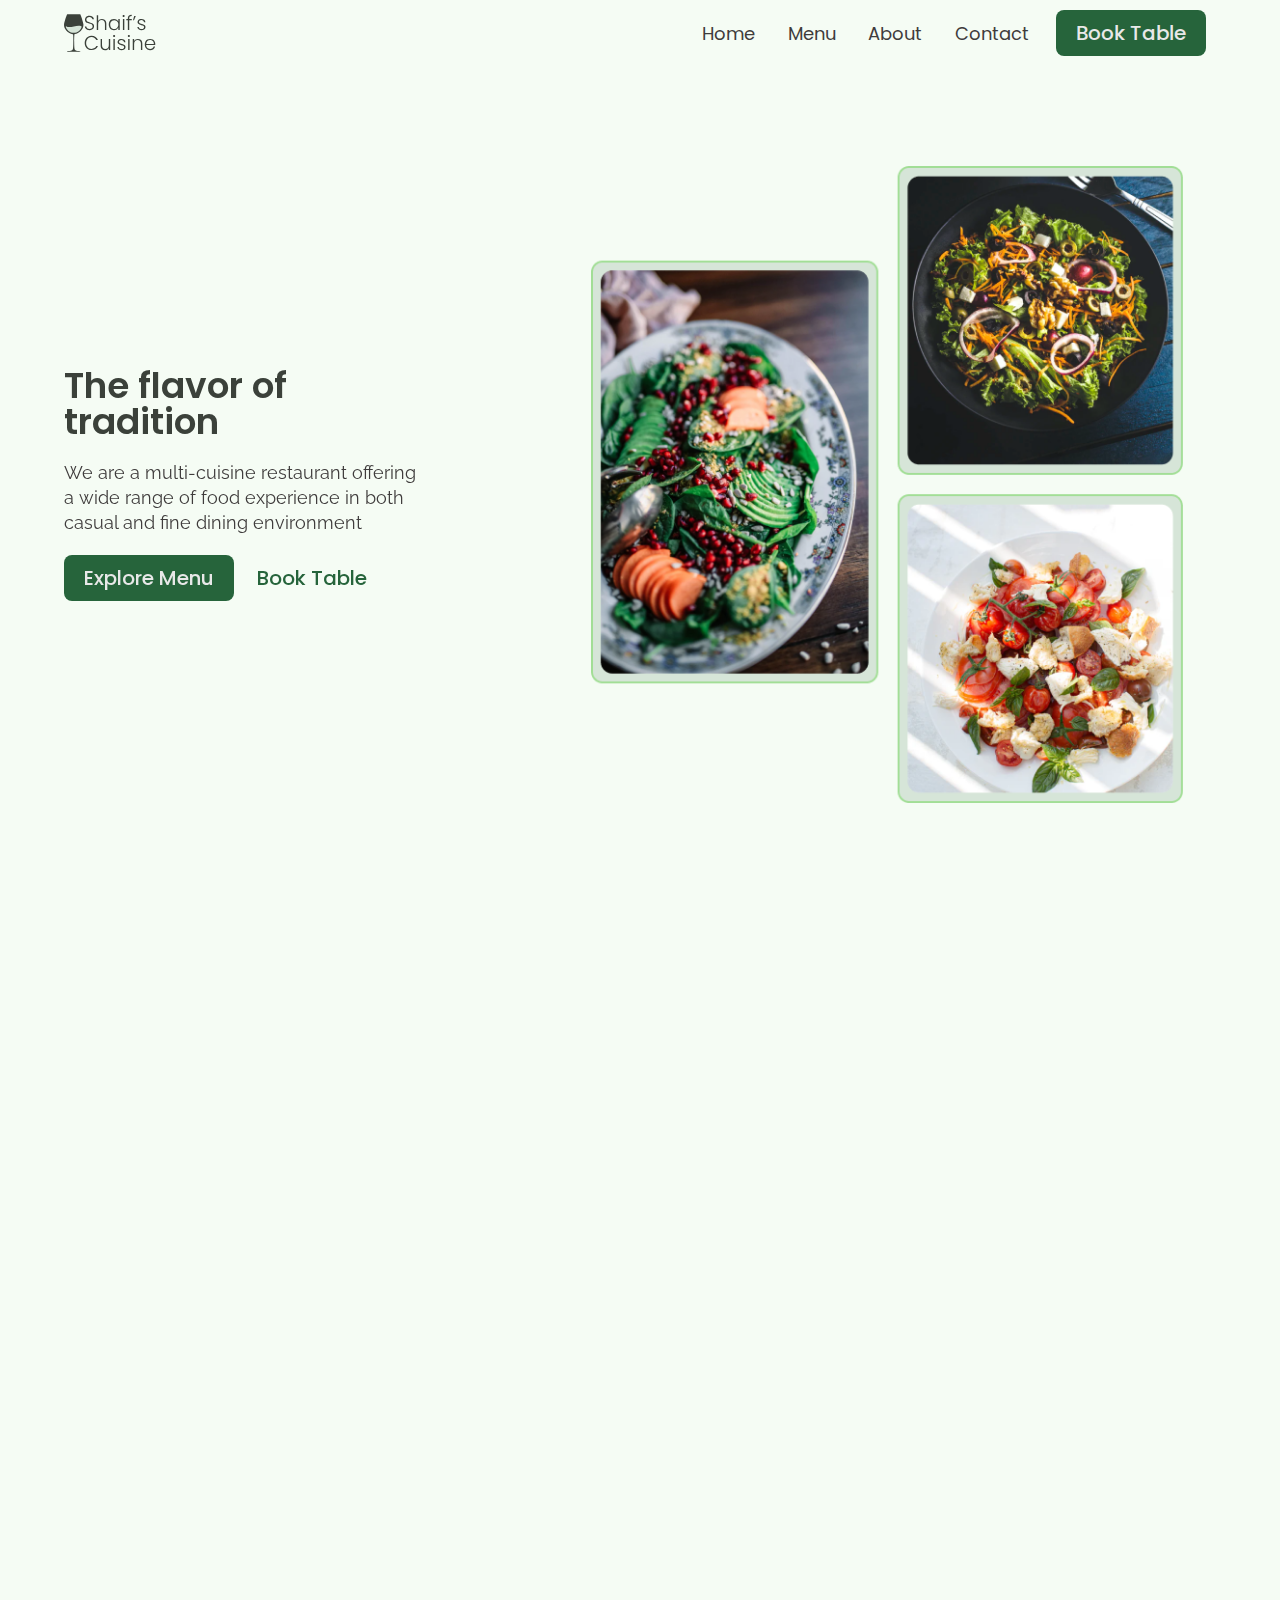
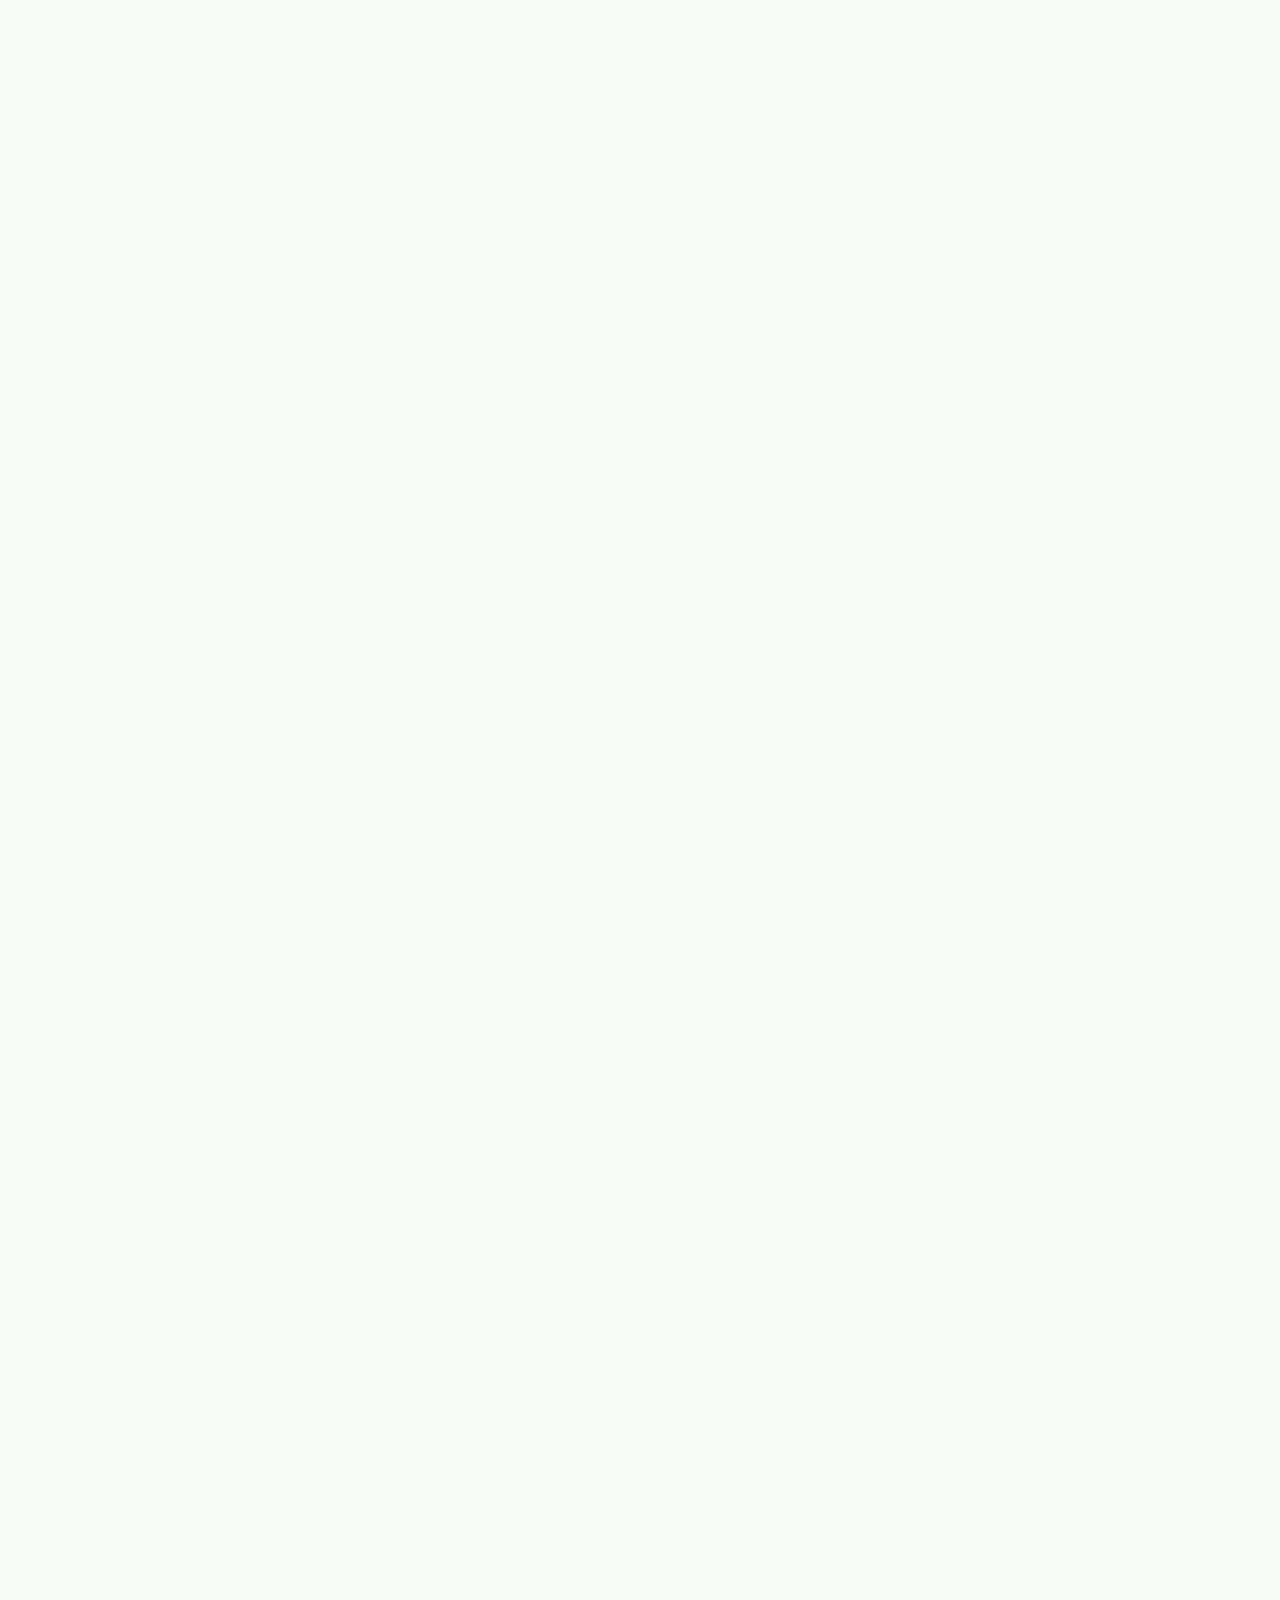
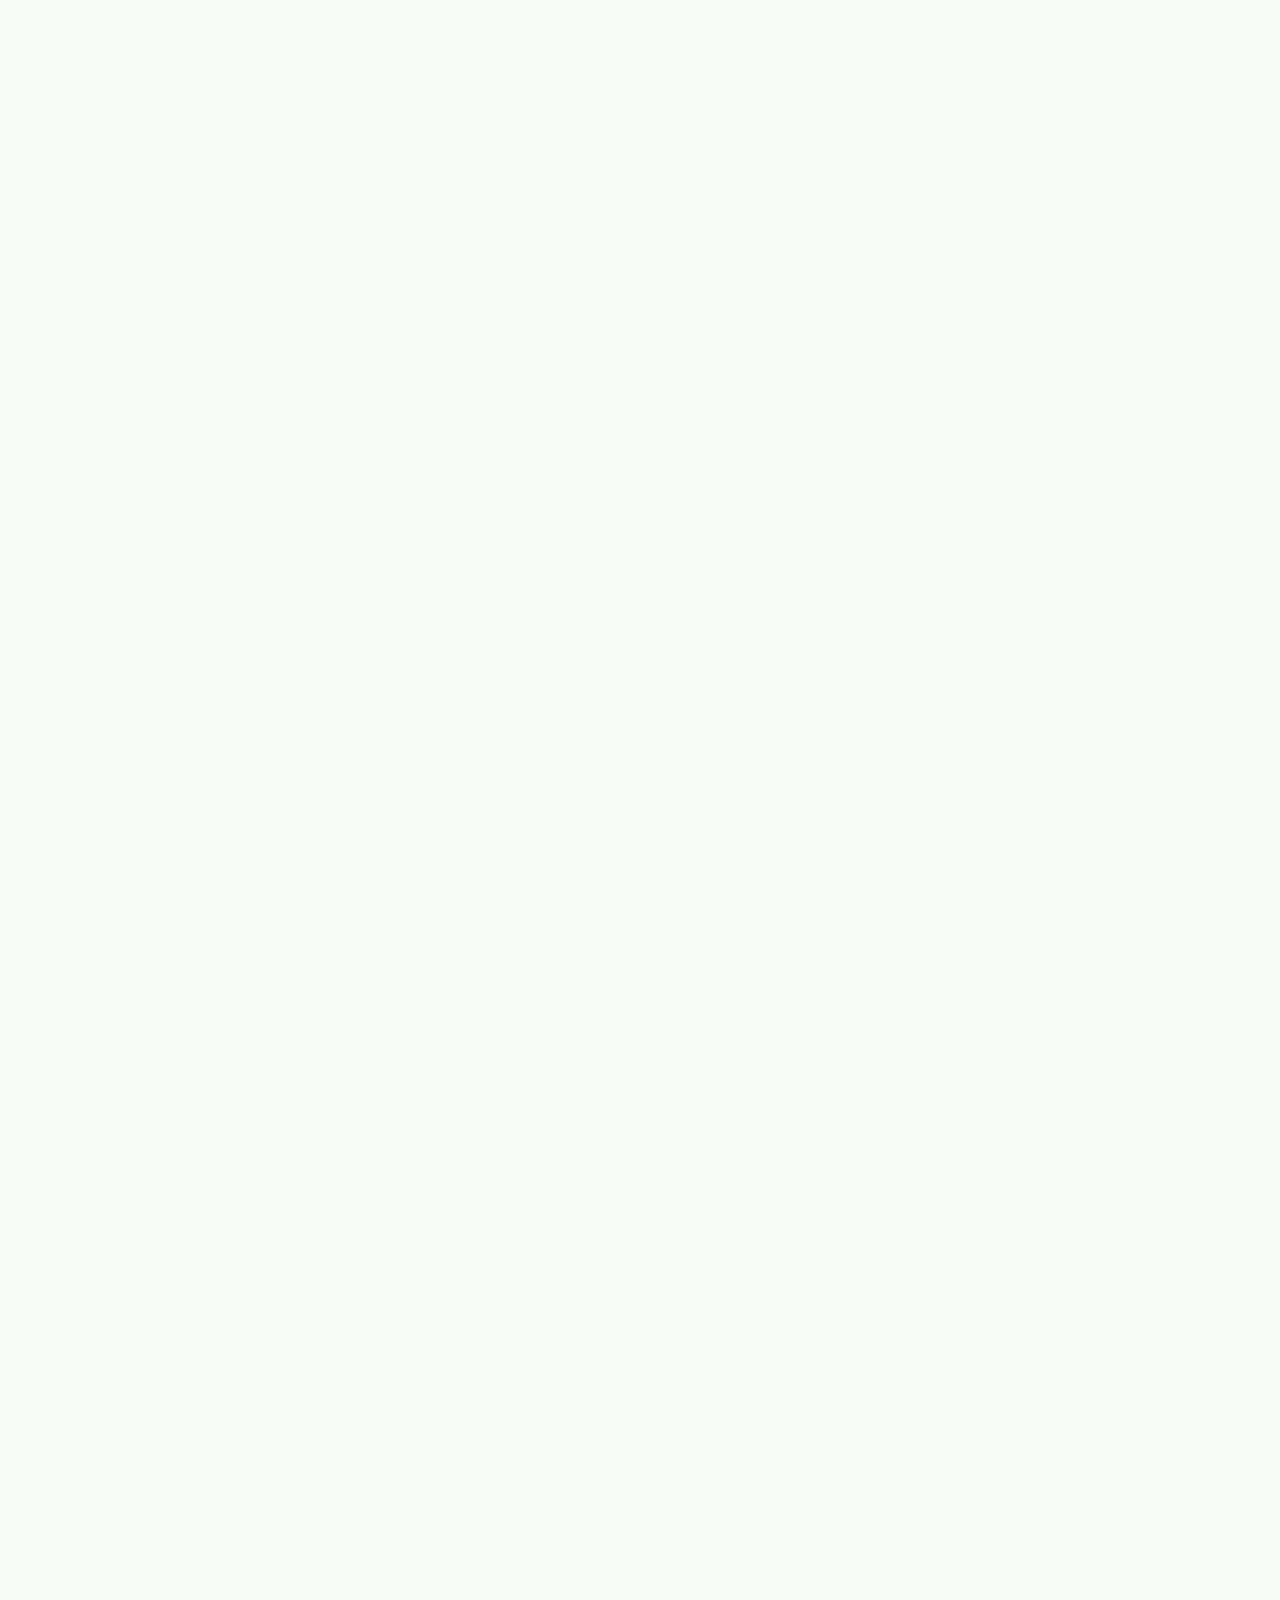
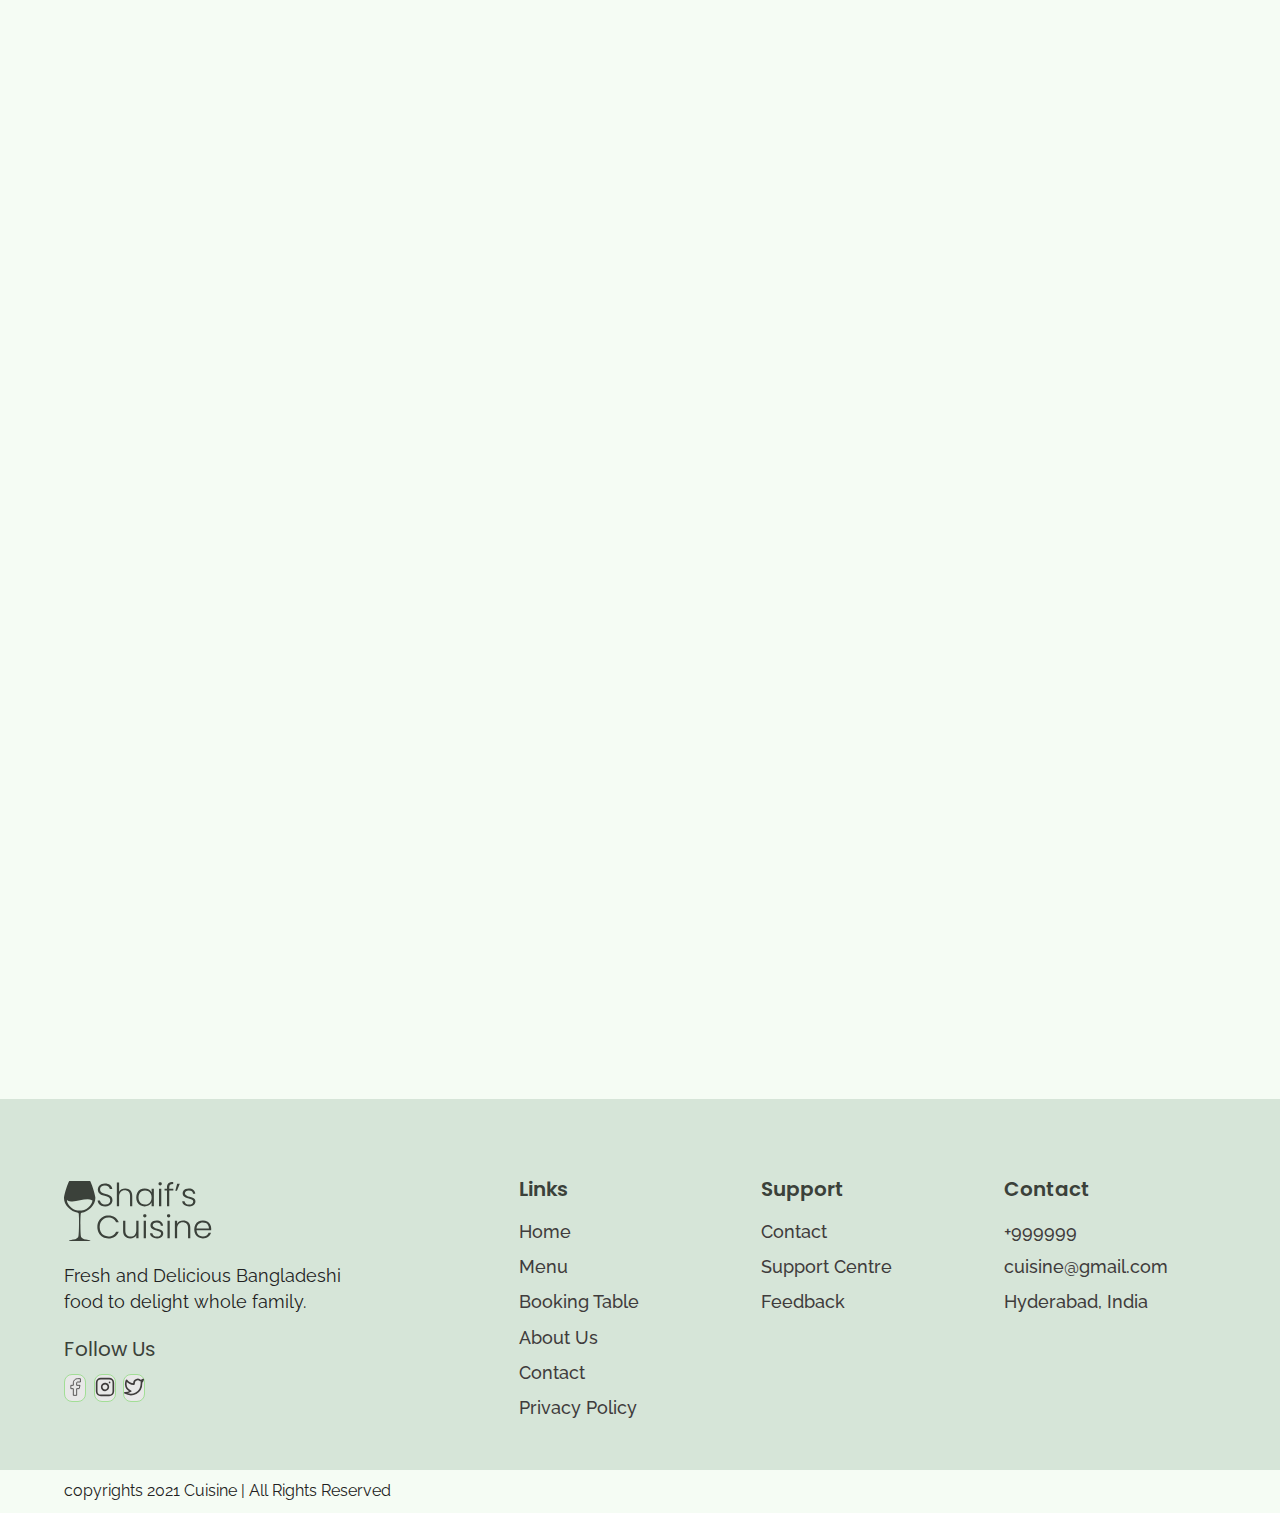
<file: index.html>
<!DOCTYPE html>
<html lang="en">
<head>
    <meta charset="UTF-8">
    <meta http-equiv="X-UA-Compatible" content="IE=edge">
    <meta name="viewport" content="width=device-width, initial-scale=1.0">
    <title>Home Page</title>
    <link rel="stylesheet" href="./reset.css">
    <link rel="stylesheet" href="./globalStyles.css">
    <link rel="stylesheet" href="./components.css">
    <link rel="stylesheet" href="./home.css" >
    <! -- aos css -->
    <link rel="stylesheet" href="https://unpkg.com/aos@next/dist/aos.css" />
</head>
<body>
    <!-- nav bar -->
    <div class="nav">
        <div class="container">
            <div class="nav__wrapper">
                <a href="./index.html" class="logo">
                    <img src="./images/logo.svg" alt="cuisine">
                </a>
                <nav>
                    <div class="nav__icon">
                        <svg
                            xmlns="http://www.w3.org/2000/svg"
                            width="24"
                            height="24"
                            viewBox="0 0 24 24"
                            fill="none"
                            stroke="currentColor"
                            stroke-width="2"
                            stroke-linecap="round"
                            stroke-linejoin="round"
                            >
                            <line x1="3" y1="12" x2="21" y2="12" />
                            <line x1="3" y1="6" x2="21" y2="6" />
                            <line x1="3" y1="18" x2="21" y2="18" />
                        </svg>
                    </div>
                    <div class="nav__bgOverlay"></div>
                    <ul class="nav__list">
                        <div class="nav__close">
                            <svg
                                xmlns="http://www.w3.org/2000/svg"
                                width="24"
                                height="24"
                                viewBox="0 0 24 24"
                                fill="none"
                                stroke="currentColor"
                                stroke-width="2"
                                stroke-linecap="round"
                                stroke-linejoin="round"
                                >
                                <line x1="18" y1="6" x2="6" y2="18" />
                                <line x1="6" y1="6" x2="18" y2="18" />
                            </svg>
                        </div>
                        <div class="nav__list__wrapper">
                            <li><a href="./index.html" class="nav__link">
                                Home</a></li>
                            <li><a href="./menu.html" class="nav__link">
                                Menu</a></li>
                            <li><a href="./about.html" class="nav__link">
                                About</a></li>
                            <li><a href="./contact.html" class="nav__link">
                                Contact</a></li>
                                <li><a href="./booking.html" class="btn primary-btn">Book Table</a></li>
                        </div>
                    </ul>
                </nav>
            </div>
        </div>
    </div>
<!-- End Nav Section -->

<!-- Hero Section -->
<section id="hero">
    <div class="container">
        <div class="hero__wrapper">
            <div class="hero__left" data-aos='fade-left'>
                <div class="hero__left__wrapper">
                    <h1 class="hero__heading">
                        The flavor of tradition
                    </h1>
                    <p class="hero__info">
                        We are a multi-cuisine restaurant offering a wide range of food experience in both
                        casual and fine dining environment
                    </p>
                    <div class="button__wrapper">
                        <a href="#" class="btn primary-btn">Explore Menu</a>
                        <a href="#" class="btn">Book Table</a>
                    </div>
                </div>
            </div>
            <div class="hero__right"  data-aos='fade-right'>
                <div class="hero__imgWrapper">
                    <img src="./images/heroImg.png" alt="food img" class="src">

                </div>
            </div>
        </div>
    </div>
</section>

<!-- End of Hero Section -->

<!-- Store Info Section -->
<section id="storeInfo" data-aos="fade-up">
    <div class="container">
        <div class="storeInfo__wrapper">
            <div class="storeInfo__item">
                <div class="storeInfo__icon">
                    <img src="./images/wall-clock-icon.svg" alt="icon">
                </div>
                <h3 class="storeInfo__title">
                    10AM - 7PM
                </h3>
                <p class="storeInfo__text">
                    Opening Hour
                </p>
            </div>
            <div class="storeInfo__item">
                <div class="storeInfo__icon">
                    <img src="./images/address-icon.svg" alt="icon">
                </div>
                <h3 class="storeInfo__title">
                    Jubilee Hills, Hyderabad
                </h3>
                <p class="storeInfo__text">
                    Address
                </p>
            </div>
            <div class="storeInfo__item">
                <div class="storeInfo__icon">
                    <img src="./images/phone-icon.svg" alt="icon">
                </div>
                <h3 class="storeInfo__title">
                    +999999
                </h3>
                <p class="storeInfo__text">
                    Call Now
                </p>
            </div>
        </div>
    </div>
</section>
<!-- End of Store Info Section -->

<!-- Our Specials Section -->
<section id="ourSpecials" data-aos="fade-up">
    <div class="container">
        <div class="ourSpecials__wrapper">
            <div class="ourSpecials__left">
                <div class="ourSpecials__item">
                    <div class="ourSpecials__item__img">
                        <img src="./images/food-3.png" alt="food img">
                    </div>
                    <h2 class="ourSpecials__item__title">
                        Sweet Potato Fries Bowl
                    </h2>
                    <h3 class="ourSpecials__item__price">
                        $18
                    </h3>
                    <div class="ourSpecials__item__stars">
                        <img src="./images/3star.png" alt="3stars">
                    </div>
                    <p class="ourSpecials__item__text">
                        These Sweet Potato Fries are glorius and a messy plate of goodness.
                        Crispy sweet potato fries loaded with  lots of fresh summer vegetables
                        and a lime ranch. By adding a seasoning of Chiptole powder, garlic and onion, these spicy fries 
                        are full of flavour.
                    </p>
                </div>
                <div class="ourSpecials__item">
                    <div class="ourSpecials__item__img">
                        <img src="./images/food-3.png" alt="food img">
                    </div>
                    <h2 class="ourSpecials__item__title">
                        Sweet Potato Fries Bowl
                    </h2>
                    <h3 class="ourSpecials__item__price">
                        $18
                    </h3>
                    <div class="ourSpecials__item__stars">
                        <img src="./images/3star.png" alt="3stars">
                    </div>
                    <p class="ourSpecials__item__text">
                        These Sweet Potato Fries are glorius and a messy plate of goodness.
                        Crispy sweet potato fries loaded with  lots of fresh summer vegetables
                        and a lime ranch. By adding a seasoning of Chiptole powder, garlic and onion, these spicy fries 
                        are full of flavour.
                    </p>
                </div>
            </div>
            <div class="ourSpecials__right">
                <h2 class="ourSpecials__title">
                    Our Specials
                </h2>
                <p class="ourSpecials__text">
                    All of our food is prepared daily at our restaurants 
                    to ensure highest quality, freshest meals are delivered 
                    to our customers
                </p>
                <a href="./booking.html" class="btn primary-btn">Book Table</a>
            </div>
        </div>
    </div>
</section>

<!-- End of Our Specials Section -->

<!-- Top Dishes -->
<section id="dishGrid" data-aos="fade-up">
    <div class="container">
        <h2 class="dishGrid__title">
            Top Dishes
        </h2>
        <div class="dishGrid__wrapper">
            <div class="dishGrid__item">
                <div class="dishGrid__item__img">
                    <img src="./images/food-1.png" alt="food img">
                </div>
                <div class="dishGrid__item__info">
                    <h3 class="dishGrid__item__title">
                        Vegan Salad bowl
                    </h3>
                    <h3 class="dishGrid__item__price">
                        $13
                    </h3>
                    <div class="dishGrid__item__stars">
                        <img src="./images/3star.png" alt="3 stars">
                    </div>
                </div>
            </div>
            <div class="dishGrid__item">
                <div class="dishGrid__item__img">
                    <img src="./images/food-1.png" alt="food img">
                </div>
                <div class="dishGrid__item__info">
                    <h3 class="dishGrid__item__title">
                        Vegan Salad bowl
                    </h3>
                    <h3 class="dishGrid__item__price">
                        $13
                    </h3>
                    <div class="dishGrid__item__stars">
                        <img src="./images/3star.png" alt="3 stars">
                    </div>
                </div>
            </div>
            <div class="dishGrid__item">
                <div class="dishGrid__item__img">
                    <img src="./images/food-1.png" alt="food img">
                </div>
                <div class="dishGrid__item__info">
                    <h3 class="dishGrid__item__title">
                        Vegan Salad bowl
                    </h3>
                    <h3 class="dishGrid__item__price">
                        $13
                    </h3>
                    <div class="dishGrid__item__stars">
                        <img src="./images/3star.png" alt="3 stars">
                    </div>
                </div>
            </div>
        </div>
    </div>
</section>
<!-- End of Top Dishes -->
<!-- Discount Section -->
<section id="discount" data-aos="fade-up">
    <div class="container">
        <div class="discount__wrapper">
            <div class="discount__images">
                <div class="discount__img1">
                    <img src="./images/food-5.png" alt="food img">
                </div>
                <div class="discount__img2">
                    <img src="./images/food-4.png" alt="food img">
                </div>
                <div class="discount__img3">
                    <img src="./images/food-3.png" alt="food img">
                </div>
            </div>
                <div class="discount__info">
                    <h3 class="discount__text">
                        20% OFF
                    </h3>
                    <h3 class="discount__title">Demo dish for discount</h3>
                    <h3 class="discount__price">
                        <span class="discount__oldPrice">$45</span>
                        <span class="discount__newPrice">$35</span>
                    </h3>
                    <div class="discount__stars">
                        <img src="./images/3star.png" alt="3 stars">
                    </div>
                    <a href="./booking.html" class="btn primary-btn">Book Table</a>
                </div>
            
        </div>
    </div>
</section>

<!-- End of Discount Section -->

<!-- Events Media Section -->
<section id="eventsMedia" data-aos="fade-up">
    <div class="container">
        <div class="eventsMedia__wrapper">
            <div class="eventsMedia__1">
                <img src="./images/eventsMedia1.png" alt="events">
                <a href="#" class="eventsMedia__1__playButton">
                    <img src="./images/playIcon.svg" alt="play button">
                </a>
            </div>
            <div class="eventsMedia__2">
                <img src="./images/eventsMedia2.png" alt="events">
            </div>
        </div>
    </div>
</section>
<!--End of Events Media Section -->
<!-- Events Info Section -->
<section id="eventsInfo" data-aos="fade-up">
    <div class="container">
        <div class="eventsInfo__wrapper">
            <div class="eventsInfo__left">
                <div class="eventsInfo__item">
                    <div class="eventsInfo__item__img">
                        <img src="./images/event-corporate.png" alt="events">
                    </div>
                    <div class="eventsInfo__item__info">
                        <h2 class="eventsInfo__item__title">
                            Corporate Events
                        </h2>
                        <p class="eventsInfo__item__text">
                            Cuisine is the perfect venue  for your corporate events. We specialise in private parties
                        </p>
                    </div>
                </div>
                <div class="eventsInfo__item">
                    <div class="eventsInfo__item__img">
                        <img src="./images/event-weedings.png" alt="events">
                    </div>
                    <div class="eventsInfo__item__info">
                        <h2 class="eventsInfo__item__title">
                            Wedding Events
                        </h2>
                        <p class="eventsInfo__item__text">
                            Cuisine is the perfect venue  for your corporate events. We specialise in private parties
                        </p>
                    </div>
                </div>
            </div>
            <div class="eventsInfo__right">
                <h2 class="eventsInfo__title">
                    Book for Events
                </h2>
                <p class="eventsInfo__text">
                    Book your private party or corporate events with us to experience the unique experience
                </p>
                <a href="./contact.html" class="btn primary-btn">Contact Now</a>
            </div>
        </div>
    </div>

</section>

<!-- End of Events Info Section -->
<!-- Why Us Section -->
<section id="whyUs">
    <div class="container">
        <div class="whyUs__wrapper">
            <div class="whyUs__left" data-aos="fade-right">
                <h2 class="whyUs__title">
                    Why Choose our Food
                </h2>
                <p class="whyUs__text">
                    Quality of Service, food, ambeince and value of money
                    are the primary elements for choosing a restaurant.
                    Our Cuisine is one of the most exquisite fine-dining 
                    restaurant in Hyderabad.
                </p>
            </div>
            <div class="whyUs__right" data-aos="fade-left">
                <div class="whyUs__items__wrapper">
                    <div class="whyUs__item">
                        <div class="whyUs__item__icon">
                            <img src="./images/whyUs-icon1.svg" alt="quality food">
                        </div>
                        <p class="whyUs__item__text">Quality Food</p>
                    </div>
                    <div class="whyUs__item">
                        <div class="whyUs__item__icon">
                            <img src="./images/whyUs-icon2.svg" alt="Classical taste">
                        </div>
                        <p class="whyUs__item__text">Classical taste</p>
                    </div>
                    <div class="whyUs__item">
                        <div class="whyUs__item__icon">
                            <img src="./images/whyUs-icon3.svg" alt="Skilled Chef">
                        </div>
                        <p class="whyUs__item__text">Skilled Chef</p>
                    </div>
                    <div class="whyUs__item">
                        <div class="whyUs__item__icon">
                            <img src="./images/whyUs-icon4.svg" alt="Best Service">
                        </div>
                        <p class="whyUs__item__text">Best Service</p>
                    </div>
                </div>
            </div>
        </div>
    </div>
</section>
<!-- End of Why Us Section -->
<!-- Testimonial Section -->
<section id="testimonial" data-aos="fade-up">
    <div class="container">
        <div class="testimonial__wrapper">
            <h2 class="testimonial__title">
                What our Customers say
            </h2>
            <div class="testimonial__items__wrapper">
                <div class="testimonial__item">
                    <div class="testimonial__item__img">
                        <img src="./images/testimonial_img1.png" alt="pic">
                    </div>
                    <div class="testimonial__item__info">
                        <h3 class="testimonial__item__name">Rohit</h3>
                        <div class="testimonial__item__stars">
                            <img src="./images/3star.png" alt="stars">
                        </div>
                        <p class="testimonial__item__text">
                            Visited their restaurant and must say that their service and quality was excellent. 
                            Their lovely tasty menu and spectacular view from their hill top restaurant
                            is mind-blowing!
                        </p>
                    </div>
                </div>
                <div class="testimonial__item">
                    <div class="testimonial__item__img">
                        <img src="./images/testimonial_img1.png" alt="pic">
                    </div>
                    <div class="testimonial__item__info">
                        <h3 class="testimonial__item__name">Rohit</h3>
                        <div class="testimonial__item__stars">
                            <img src="./images/3star.png" alt="stars">
                        </div>
                        <p class="testimonial__item__text">
                            Visited their restaurant and must say that their service and quality was excellent. 
                            Their lovely tasty menu and spectacular view from their hill top restaurant
                            is mind-blowing!
                        </p>
                    </div>
                </div>
                <div class="testimonial__item">
                    <div class="testimonial__item__img">
                        <img src="./images/testimonial_img1.png" alt="pic">
                    </div>
                    <div class="testimonial__item__info">
                        <h3 class="testimonial__item__name">Rohit</h3>
                        <div class="testimonial__item__stars">
                            <img src="./images/3star.png" alt="stars">
                        </div>
                        <p class="testimonial__item__text">
                            Visited their restaurant and must say that their service and quality was excellent. 
                            Their lovely tasty menu and spectacular view from their hill top restaurant
                            is mind-blowing!
                        </p>
                    </div>
                </div>
                <div class="testimonial__item">
                    <div class="testimonial__item__img">
                        <img src="./images/testimonial_img1.png" alt="pic">
                    </div>
                    <div class="testimonial__item__info">
                        <h3 class="testimonial__item__name">Rohit</h3>
                        <div class="testimonial__item__stars">
                            <img src="./images/3star.png" alt="stars">
                        </div>
                        <p class="testimonial__item__text">
                            Visited their restaurant and must say that their service and quality was excellent. 
                            Their lovely tasty menu and spectacular view from their hill top restaurant
                            is mind-blowing!
                        </p>
                    </div>
                </div>
            </div>
        </div>
    </div>
</section>
<!-- End of Testimonial Section -->
<!-- NewsLetter Section -->
<section id="newsletter" data-aos="fade-up">
    <div class="container">
        <div class="newsletter__wrapper">
            <div class="newsletter__info">
                <h3 class="newsletter__title">
                    Join Newsletter
                </h3>
                <p class="newsletter__text">
                    Get notified with the latest news and recent offers from the cusine
                </p>
            </div>
            <div class="newsletter__form">
                <form>
                    <label for="email">
                        <input type="email" placeholder="Your Email Address">
                    </label>
                    <button type="submit">Join
                    </button>
                </form>
            </div>
        </div>
    </div>
</section>
<!--ENd of NewsLetter Section -->
    <!-- footer -->
    <footer>
    <div class="container">
        <div class="footer__wrapper">
            <div class="footer__col1">
                <div class="footer__logo">
                    <img src="./images/logo.svg" alt="cuisine">
                </div>
                <p class="footer_desc">
                    Fresh and Delicious Bangladeshi food to delight whole family.
                </p>
                <div class="footer__socials">
                    <h4 class="footer__socials__title">Follow Us</h4>
                    <ol>
                        <li>
                            <a href="#">
                                <svg
                                    xmlns="http://www.w3.org/2000/svg"
                                    width="24"
                                    height="24"
                                    viewBox="0 0 24 24"
                                    fill="none"
                                    stroke="currentColor"
                                    stroke-width="1"
                                    stroke-linecap="round"
                                    stroke-linejoin="round"
                                    >
                                    <path d="M18 2h-3a5 5 0 0 0-5 5v3H7v4h3v8h4v-8h3l1-4h-4V7a1 1 0 0 1 1-1h3z" />
                                </svg>
                            </a>
                        </li>
                        <li>
                            <a href="#">
                                <svg
                                    xmlns="http://www.w3.org/2000/svg"
                                    width="24"
                                    height="24"
                                    viewBox="0 0 24 24"
                                    fill="none"
                                    stroke="currentColor"
                                    stroke-width="2"
                                    stroke-linecap="round"
                                    stroke-linejoin="round"
                                    >
                                    <rect x="2" y="2" width="20" height="20" rx="5" ry="5" />
                                    <path d="M16 11.37A4 4 0 1 1 12.63 8 4 4 0 0 1 16 11.37z" />
                                    <line x1="17.5" y1="6.5" x2="17.51" y2="6.5" />
                                </svg>
                            </a>
                        </li>
                        <li>
                            <a href="#">
                                <svg
                                    xmlns="http://www.w3.org/2000/svg"
                                    width="24"
                                    height="24"
                                    viewBox="0 0 24 24"
                                    fill="none"
                                    stroke="currentColor"
                                    stroke-width="2"
                                    stroke-linecap="round"
                                    stroke-linejoin="round"
                                    >
                                    <path d="M23 3a10.9 10.9 0 0 1-3.14 1.53 4.48 4.48 0 0 0-7.86 3v1A10.66 10.66 0 0 1 3 4s-4 9 5 13a11.64 11.64 0 0 1-7 2c9 5 20 0 20-11.5a4.5 4.5 0 0 0-.08-.83A7.72 7.72 0 0 0 23 3z" />
                                </svg>
                            </a>
                        </li>
                    </ol>
                </div>
            </div>
            <div class="footer__col2">
                <h3 class="footer__text__title">
                    Links
                </h3>
                <ol class="footer__text">
                    <li>
                        <a href="./index.html">Home</a>
                    </li>
                    <li>
                        <a href="./menu.html">Menu</a>
                    </li>
                    <li>
                        <a href="./booking.html">Booking Table</a>
                    </li>
                    <li>
                        <a href="./about.html">About Us</a>
                    </li>
                    <li>
                        <a href="./contact.html">Contact</a>
                    </li>
                    <li>
                        <a href="#">Privacy Policy</a>
                    </li>
                </ol>
            </div>
            <div class="footer__col3">
                <h3 class="footer__text__title">
                    Support
                </h3>
                <ol class="footer__text">
                    <li>
                        <a href="./contact.html">Contact</a>
                    </li>
                    <li>
                        <a href="#">Support Centre</a>
                    </li>
                    <li>
                        <a href="#">Feedback</a>
                    </li>
                </ol>
            </div>
            <div class="footer__col4">
                <h3 class="footer__text__title">
                    Contact
                </h3>
                <ol class="footer__text">
                    <li>
                        <a href="tel:+999999">+999999</a>
                    </li>
                    <li>
                        <a href="mailto:cuisine@gmail.com">cuisine@gmail.com</a>
                    </li>
                    <li>
                        <a href="#">Hyderabad, India</a>
                    </li>
                </ol>
            </div>
        </div>
    </div>
</footer>

<div id="copyright">
    <div class="container">
        <p class="copyright__text">
            copyrights 2021 Cuisine | All Rights Reserved 
        </p>
    </div>
</div>

    <!-- aos script -->
    <script src="https://unpkg.com/aos@next/dist/aos.js"></script>
    <!-- custom script -->
    <script src="./main.js"></script>

</body>
</html>
</file>
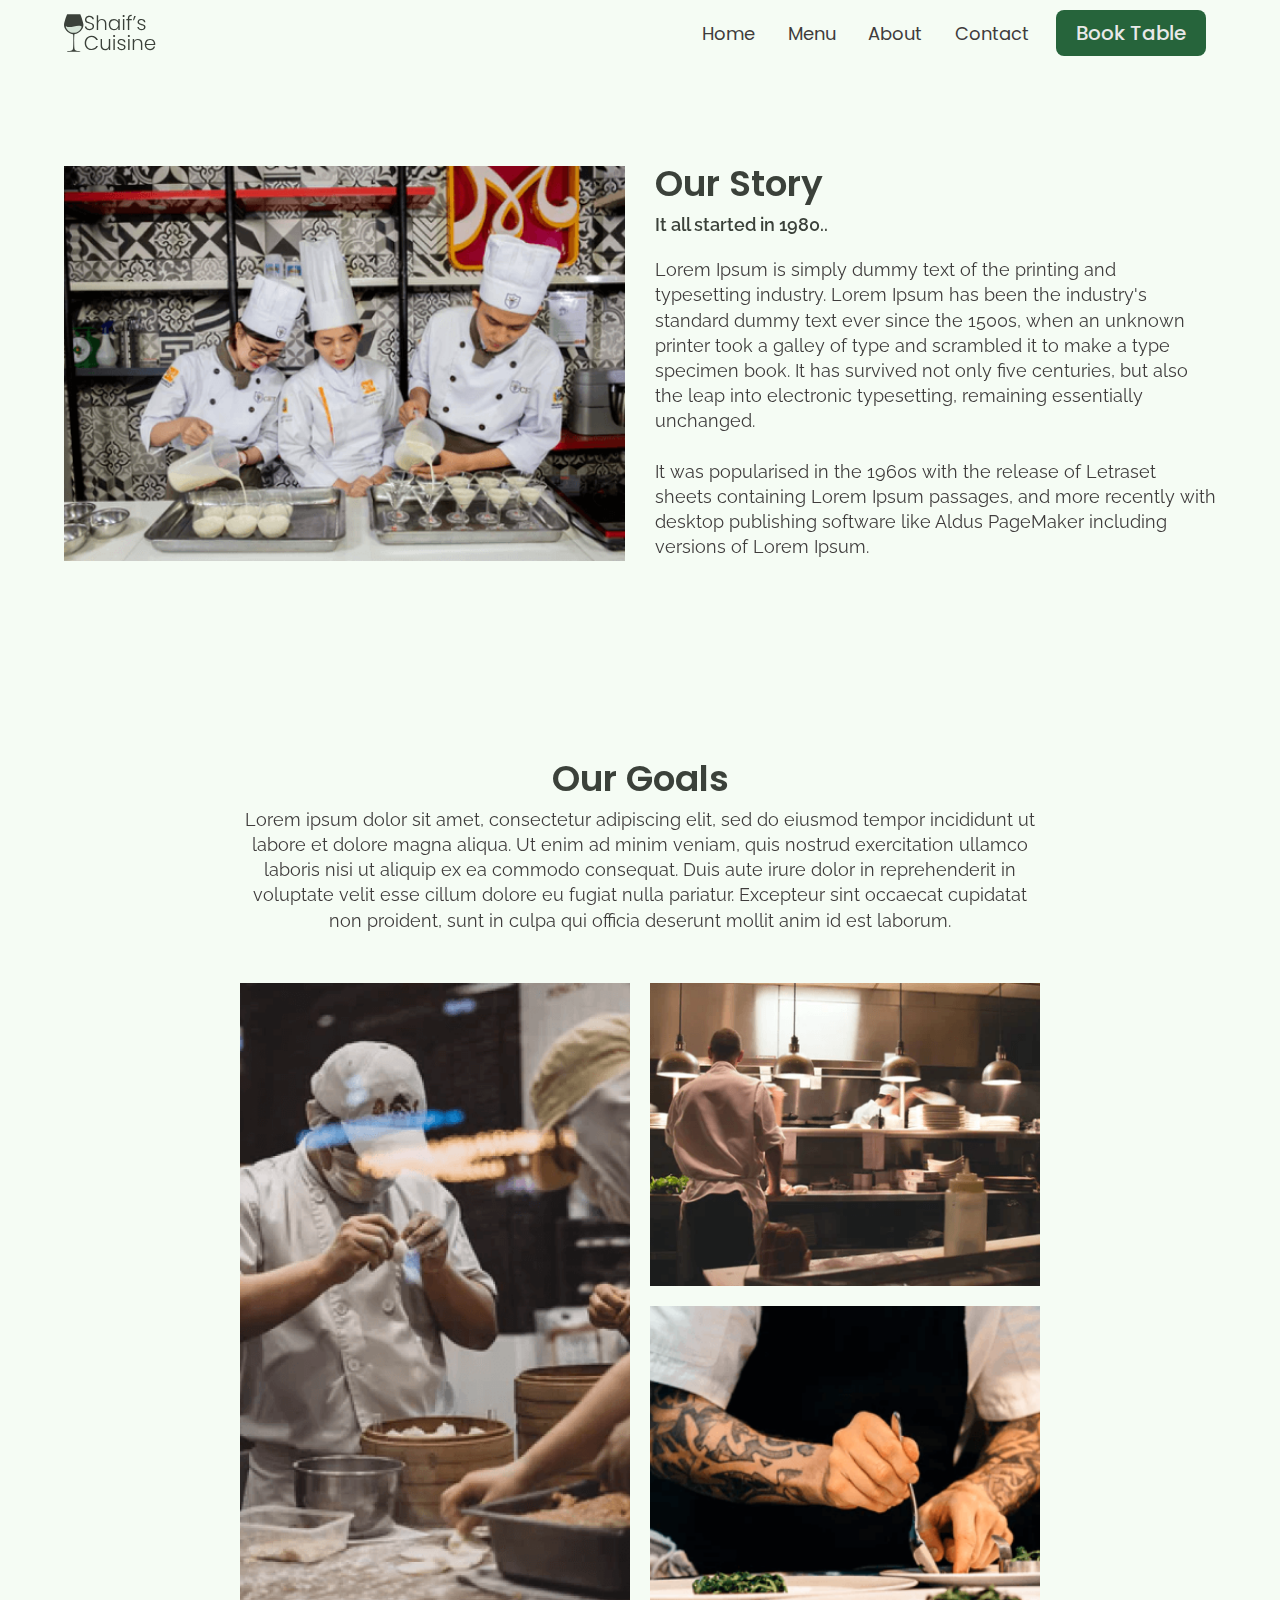
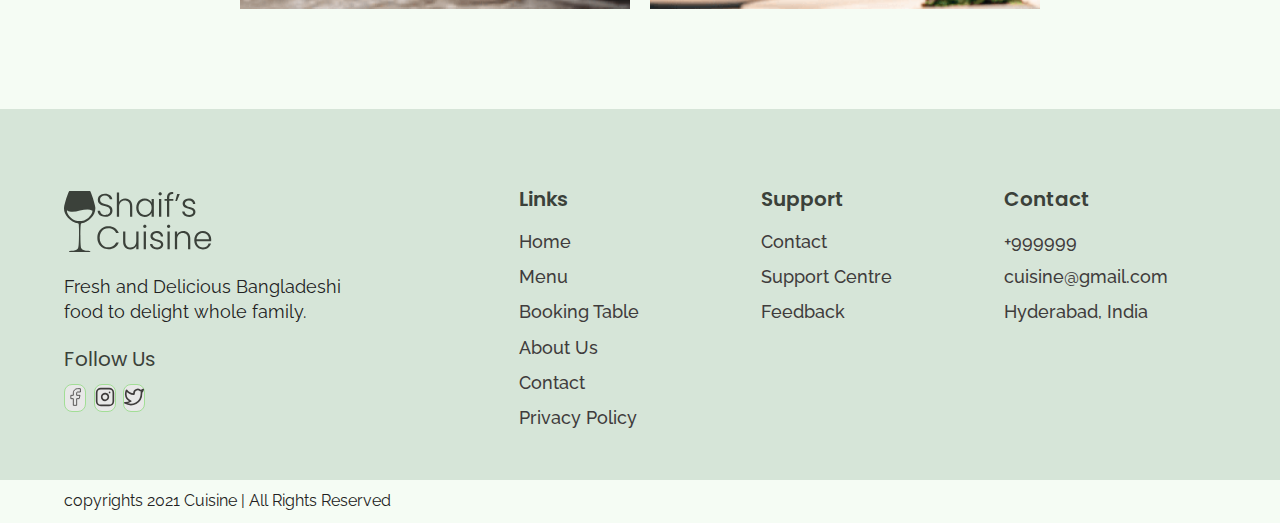
<file: about.html>
<!DOCTYPE html>
<html lang="en">
<head>
    <meta charset="UTF-8">
    <meta http-equiv="X-UA-Compatible" content="IE=edge">
    <meta name="viewport" content="width=device-width, initial-scale=1.0">
    <title>About</title>
    <link rel="stylesheet" href="./reset.css">
    <link rel="stylesheet" href="./globalStyles.css">
    <link rel="stylesheet" href="./components.css">
    <link rel="stylesheet" href="./about.css">
    <! -- aos css -->
    <link rel="stylesheet" href="https://unpkg.com/aos@next/dist/aos.css" />
</head>
<body>
    <!-- nav bar -->
    <div class="nav">
        <div class="container">
            <div class="nav__wrapper">
                <a href="./index.html" class="logo">
                    <img src="./images/logo.svg" alt="cuisine">
                </a>
                <nav>
                    <div class="nav__icon">
                        <svg
                            xmlns="http://www.w3.org/2000/svg"
                            width="24"
                            height="24"
                            viewBox="0 0 24 24"
                            fill="none"
                            stroke="currentColor"
                            stroke-width="2"
                            stroke-linecap="round"
                            stroke-linejoin="round"
                            >
                            <line x1="3" y1="12" x2="21" y2="12" />
                            <line x1="3" y1="6" x2="21" y2="6" />
                            <line x1="3" y1="18" x2="21" y2="18" />
                        </svg>
                    </div>
                    <div class="nav__bgOverlay"></div>
                    <ul class="nav__list">
                        <div class="nav__close">
                            <svg
                                xmlns="http://www.w3.org/2000/svg"
                                width="24"
                                height="24"
                                viewBox="0 0 24 24"
                                fill="none"
                                stroke="currentColor"
                                stroke-width="2"
                                stroke-linecap="round"
                                stroke-linejoin="round"
                                >
                                <line x1="18" y1="6" x2="6" y2="18" />
                                <line x1="6" y1="6" x2="18" y2="18" />
                            </svg>
                        </div>
                        <div class="nav__list__wrapper">
                            <li><a href="./index.html" class="nav__link">
                                Home</a></li>
                            <li><a href="./menu.html" class="nav__link">
                                Menu</a></li>
                            <li><a href="./about.html" class="nav__link">
                                About</a></li>
                            <li><a href="./contact.html" class="nav__link">
                                Contact</a></li>
                                <li><a href="./booking.html" class="btn primary-btn">Book Table</a></li>
                        </div>
                    </ul>
                </nav>
            </div>
        </div>
    </div>
<!-- End Nav Section -->

<!-- Our Story -->
<section id="ourStory" data-aos = "fade-up">
    <div class="container">
        <div class="ourStory__wrapper">
            <div class="ourStory__img">
                <img src="./images/ourStoryImg.png" alt="story">
            </div>
            <div class="ourStory__info">
                <h3 class="ourStory__title">
                    Our Story
                </h3>
                <p class="ourStory__subtitle">
                    It all started in 1980..
                </p>
                <p class="ourStory__text">
                    Lorem Ipsum is simply dummy text of the printing and typesetting industry. Lorem Ipsum has been the industry's standard dummy text ever since the 1500s, when an unknown printer took a galley of type and scrambled it to make a type specimen book. It has survived not only five centuries, but also the leap into electronic typesetting, remaining essentially unchanged. 
                    <br><br>
                    It was popularised in the 1960s with the release of Letraset sheets containing Lorem Ipsum passages, and more recently with desktop publishing software like Aldus PageMaker including versions of Lorem Ipsum.
                </p>
            </div>
        </div>
    </div>
</section>
<!-- End of Our Story -->
<!-- Our Goals -->
<section id="ourGoals" data-aos="fade-down">
    <div class="container">
        <div class="ourGoals__info">
            <h3 class="ourGoals__title">
                Our Goals
            </h3>
            <p class="ourGoals__text">
                Lorem ipsum dolor sit amet, consectetur adipiscing elit, sed do eiusmod tempor incididunt ut labore et dolore magna aliqua. Ut enim ad minim veniam, quis nostrud exercitation ullamco laboris nisi ut aliquip ex ea commodo consequat. Duis aute irure dolor in reprehenderit in voluptate velit esse cillum dolore eu fugiat nulla pariatur. Excepteur sint occaecat cupidatat non proident, sunt in culpa qui officia deserunt mollit anim id est laborum.
            </p>
        </div>
        <div class="ourGoals__imgs__wrapper">
            <div class="ourGoals__img1">
                <img src="./images/ourGoals_img1.png" alt="goal">
            </div>
            <div class="ourGoals__img2">
                <img src="./images/ourGoals_img2.png" alt="goal">
            </div>
            <div class="ourGoals__img3">
                <img src="./images/ourGoals_img3.png" alt="goal">
            </div>
        </div>
    </div>
</section>
<!-- End of Our Goals -->


    <!-- footer -->
    <footer>
    <div class="container">
        <div class="footer__wrapper">
            <div class="footer__col1">
                <div class="footer__logo">
                    <img src="./images/logo.svg" alt="cuisine">
                </div>
                <p class="footer_desc">
                    Fresh and Delicious Bangladeshi food to delight whole family.
                </p>
                <div class="footer__socials">
                    <h4 class="footer__socials__title">Follow Us</h4>
                    <ol>
                        <li>
                            <a href="#">
                                <svg
                                    xmlns="http://www.w3.org/2000/svg"
                                    width="24"
                                    height="24"
                                    viewBox="0 0 24 24"
                                    fill="none"
                                    stroke="currentColor"
                                    stroke-width="1"
                                    stroke-linecap="round"
                                    stroke-linejoin="round"
                                    >
                                    <path d="M18 2h-3a5 5 0 0 0-5 5v3H7v4h3v8h4v-8h3l1-4h-4V7a1 1 0 0 1 1-1h3z" />
                                </svg>
                            </a>
                        </li>
                        <li>
                            <a href="#">
                                <svg
                                    xmlns="http://www.w3.org/2000/svg"
                                    width="24"
                                    height="24"
                                    viewBox="0 0 24 24"
                                    fill="none"
                                    stroke="currentColor"
                                    stroke-width="2"
                                    stroke-linecap="round"
                                    stroke-linejoin="round"
                                    >
                                    <rect x="2" y="2" width="20" height="20" rx="5" ry="5" />
                                    <path d="M16 11.37A4 4 0 1 1 12.63 8 4 4 0 0 1 16 11.37z" />
                                    <line x1="17.5" y1="6.5" x2="17.51" y2="6.5" />
                                </svg>
                            </a>
                        </li>
                        <li>
                            <a href="#">
                                <svg
                                    xmlns="http://www.w3.org/2000/svg"
                                    width="24"
                                    height="24"
                                    viewBox="0 0 24 24"
                                    fill="none"
                                    stroke="currentColor"
                                    stroke-width="2"
                                    stroke-linecap="round"
                                    stroke-linejoin="round"
                                    >
                                    <path d="M23 3a10.9 10.9 0 0 1-3.14 1.53 4.48 4.48 0 0 0-7.86 3v1A10.66 10.66 0 0 1 3 4s-4 9 5 13a11.64 11.64 0 0 1-7 2c9 5 20 0 20-11.5a4.5 4.5 0 0 0-.08-.83A7.72 7.72 0 0 0 23 3z" />
                                </svg>
                            </a>
                        </li>
                    </ol>
                </div>
            </div>
            <div class="footer__col2">
                <h3 class="footer__text__title">
                    Links
                </h3>
                <ol class="footer__text">
                    <li>
                        <a href="./index.html">Home</a>
                    </li>
                    <li>
                        <a href="./menu.html">Menu</a>
                    </li>
                    <li>
                        <a href="./booking.html">Booking Table</a>
                    </li>
                    <li>
                        <a href="./about.html">About Us</a>
                    </li>
                    <li>
                        <a href="./contact.html">Contact</a>
                    </li>
                    <li>
                        <a href="#">Privacy Policy</a>
                    </li>
                </ol>
            </div>
            <div class="footer__col3">
                <h3 class="footer__text__title">
                    Support
                </h3>
                <ol class="footer__text">
                    <li>
                        <a href="./contact.html">Contact</a>
                    </li>
                    <li>
                        <a href="#">Support Centre</a>
                    </li>
                    <li>
                        <a href="#">Feedback</a>
                    </li>
                </ol>
            </div>
            <div class="footer__col4">
                <h3 class="footer__text__title">
                    Contact
                </h3>
                <ol class="footer__text">
                    <li>
                        <a href="tel:+999999">+999999</a>
                    </li>
                    <li>
                        <a href="mailto:cuisine@gmail.com">cuisine@gmail.com</a>
                    </li>
                    <li>
                        <a href="#">Hyderabad, India</a>
                    </li>
                </ol>
            </div>
        </div>
    </div>
</footer>

<div id="copyright">
    <div class="container">
        <p class="copyright__text">
            copyrights 2021 Cuisine | All Rights Reserved 
        </p>
    </div>
</div>

    <!-- aos script -->
    <script src="https://unpkg.com/aos@next/dist/aos.js"></script>
    <!-- custom script -->
    <script src="./main.js"></script>

</body>
</html>
</file>
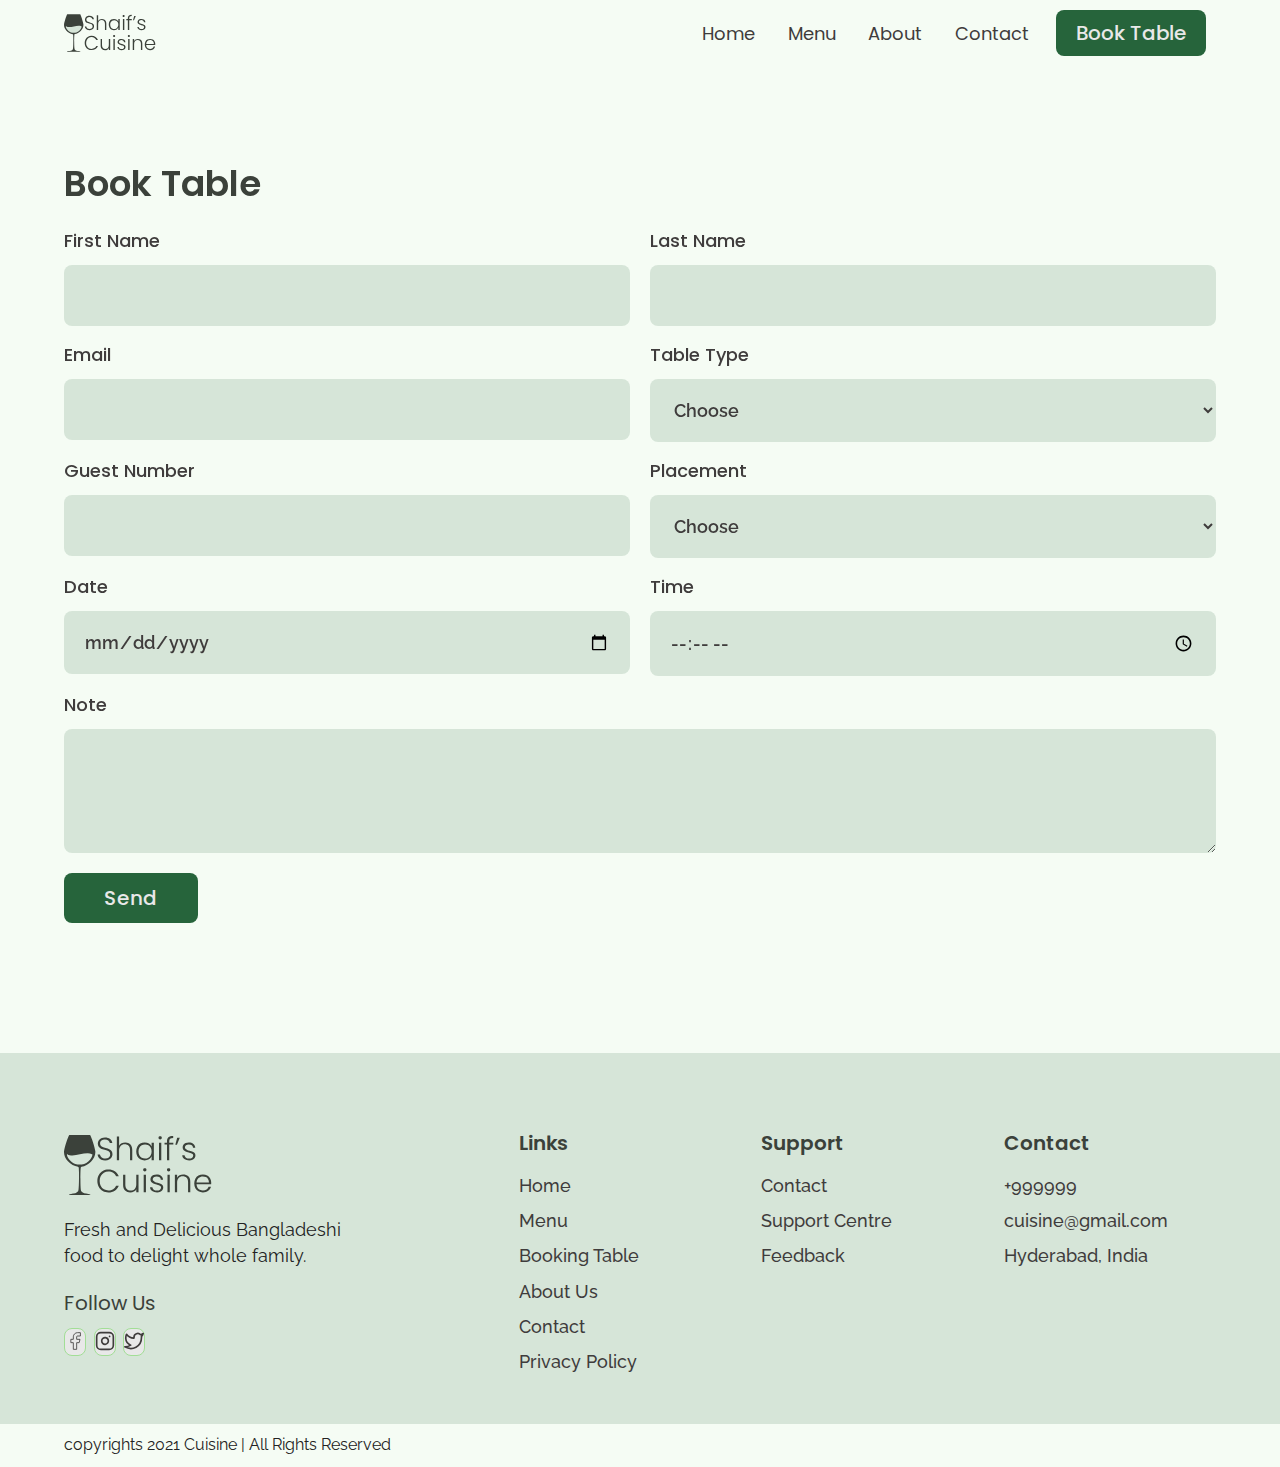
<file: booking.html>
<!DOCTYPE html>
<html lang="en">
<head>
    <meta charset="UTF-8">
    <meta http-equiv="X-UA-Compatible" content="IE=edge">
    <meta name="viewport" content="width=device-width, initial-scale=1.0">
    <title>Booking</title>
    <link rel="stylesheet" href="./reset.css">
    <link rel="stylesheet" href="./globalStyles.css">
    <link rel="stylesheet" href="./components.css">
    <! -- aos css -->
    <link rel="stylesheet" href="https://unpkg.com/aos@next/dist/aos.css" />
</head>
<body>
    <!-- nav bar -->
    <div class="nav">
        <div class="container">
            <div class="nav__wrapper">
                <a href="./index.html" class="logo">
                    <img src="./images/logo.svg" alt="cuisine">
                </a>
                <nav>
                    <div class="nav__icon">
                        <svg
                            xmlns="http://www.w3.org/2000/svg"
                            width="24"
                            height="24"
                            viewBox="0 0 24 24"
                            fill="none"
                            stroke="currentColor"
                            stroke-width="2"
                            stroke-linecap="round"
                            stroke-linejoin="round"
                            >
                            <line x1="3" y1="12" x2="21" y2="12" />
                            <line x1="3" y1="6" x2="21" y2="6" />
                            <line x1="3" y1="18" x2="21" y2="18" />
                        </svg>
                    </div>
                    <div class="nav__bgOverlay"></div>
                    <ul class="nav__list">
                        <div class="nav__close">
                            <svg
                                xmlns="http://www.w3.org/2000/svg"
                                width="24"
                                height="24"
                                viewBox="0 0 24 24"
                                fill="none"
                                stroke="currentColor"
                                stroke-width="2"
                                stroke-linecap="round"
                                stroke-linejoin="round"
                                >
                                <line x1="18" y1="6" x2="6" y2="18" />
                                <line x1="6" y1="6" x2="18" y2="18" />
                            </svg>
                        </div>
                        <div class="nav__list__wrapper">
                            <li><a href="./index.html" class="nav__link">
                                Home</a></li>
                            <li><a href="./menu.html" class="nav__link">
                                Menu</a></li>
                            <li><a href="./about.html" class="nav__link">
                                About</a></li>
                            <li><a href="./contact.html" class="nav__link">
                                Contact</a></li>
                                <li><a href="./booking.html" class="btn primary-btn">Book Table</a></li>
                        </div>
                    </ul>
                </nav>
            </div>
        </div>
    </div>
<!-- End Nav Section -->
<!-- Booking Section -->
<section id="form" data-aos="fade-up">
    <div class="container">
        <h3 class="form__title">
            Book Table
        </h3>
        <div class="form__wrapper">
            <form anme="booking form" netlify>
                <div class="form__group">
                    <label for="firstName">First Name</label>
                    <input type="text" id="firstName" name="first_name" required>
                </div>
                <div class="form__group">
                    <label for="lastName">Last Name</label>
                    <input type="text" id="lastName" name="last_name" required>
                </div>
                <div class="form__group">
                    <label for="email">Email</label>
                    <input type="email" id="email" name="email" required>
                </div>
                <div class="form__group">
                    <label for="tableType">Table Type</label>
                    <select name="table_type" id="tableType" required>
                        <option selected disabled>Choose</option>
                        <option value="small">Small (2 persons)</option>
                        <option value="medium">Medium (4 persons)</option>
                        <option value="large">Large (6 persons)</option>
                    </select>
                </div>
                <div class="form__group">
                    <label for="guestNumber">Guest Number</label>
                    <input type="number" id="guestNumber" name="guest_number" min="1" max="10" required>
                </div>
                <div class="form__group">
                    <label for="placement">Placement</label>
                    <select name="placement" id="placement" required>
                        <option selected disabled>Choose</option>
                        <option value="outdoor">Outdoor</option>
                        <option value="indoor">Indoor</option>
                        <option value="rooftop">Roof Top</option>
                    </select>
                </div>
                <div class="form__group">
                    <label for="date">Date</label>
                    <input type="date" id="date" name="date" required>
                </div>
                <div class="form__group">
                    <label for="time">Time</label>
                    <input type="time" id="time" name="time" required>
                </div>
                <div class="form__group form__group__full">
                    <label for="note">Note</label>
                    <textarea rows="4" type="text" id="message" name="message" required></textarea>
                </div>
                <button type="submit" class="btn primary-btn">Send</button>
            </form>
        </div>
    </div>
</section>
<!-- End of Booking Section -->

    

    <!-- footer -->
    <footer>
    <div class="container">
        <div class="footer__wrapper">
            <div class="footer__col1">
                <div class="footer__logo">
                    <img src="./images/logo.svg" alt="cuisine">
                </div>
                <p class="footer_desc">
                    Fresh and Delicious Bangladeshi food to delight whole family.
                </p>
                <div class="footer__socials">
                    <h4 class="footer__socials__title">Follow Us</h4>
                    <ol>
                        <li>
                            <a href="#">
                                <svg
                                    xmlns="http://www.w3.org/2000/svg"
                                    width="24"
                                    height="24"
                                    viewBox="0 0 24 24"
                                    fill="none"
                                    stroke="currentColor"
                                    stroke-width="1"
                                    stroke-linecap="round"
                                    stroke-linejoin="round"
                                    >
                                    <path d="M18 2h-3a5 5 0 0 0-5 5v3H7v4h3v8h4v-8h3l1-4h-4V7a1 1 0 0 1 1-1h3z" />
                                </svg>
                            </a>
                        </li>
                        <li>
                            <a href="#">
                                <svg
                                    xmlns="http://www.w3.org/2000/svg"
                                    width="24"
                                    height="24"
                                    viewBox="0 0 24 24"
                                    fill="none"
                                    stroke="currentColor"
                                    stroke-width="2"
                                    stroke-linecap="round"
                                    stroke-linejoin="round"
                                    >
                                    <rect x="2" y="2" width="20" height="20" rx="5" ry="5" />
                                    <path d="M16 11.37A4 4 0 1 1 12.63 8 4 4 0 0 1 16 11.37z" />
                                    <line x1="17.5" y1="6.5" x2="17.51" y2="6.5" />
                                </svg>
                            </a>
                        </li>
                        <li>
                            <a href="#">
                                <svg
                                    xmlns="http://www.w3.org/2000/svg"
                                    width="24"
                                    height="24"
                                    viewBox="0 0 24 24"
                                    fill="none"
                                    stroke="currentColor"
                                    stroke-width="2"
                                    stroke-linecap="round"
                                    stroke-linejoin="round"
                                    >
                                    <path d="M23 3a10.9 10.9 0 0 1-3.14 1.53 4.48 4.48 0 0 0-7.86 3v1A10.66 10.66 0 0 1 3 4s-4 9 5 13a11.64 11.64 0 0 1-7 2c9 5 20 0 20-11.5a4.5 4.5 0 0 0-.08-.83A7.72 7.72 0 0 0 23 3z" />
                                </svg>
                            </a>
                        </li>
                    </ol>
                </div>
            </div>
            <div class="footer__col2">
                <h3 class="footer__text__title">
                    Links
                </h3>
                <ol class="footer__text">
                    <li>
                        <a href="./index.html">Home</a>
                    </li>
                    <li>
                        <a href="./menu.html">Menu</a>
                    </li>
                    <li>
                        <a href="./booking.html">Booking Table</a>
                    </li>
                    <li>
                        <a href="./about.html">About Us</a>
                    </li>
                    <li>
                        <a href="./contact.html">Contact</a>
                    </li>
                    <li>
                        <a href="#">Privacy Policy</a>
                    </li>
                </ol>
            </div>
            <div class="footer__col3">
                <h3 class="footer__text__title">
                    Support
                </h3>
                <ol class="footer__text">
                    <li>
                        <a href="./contact.html">Contact</a>
                    </li>
                    <li>
                        <a href="#">Support Centre</a>
                    </li>
                    <li>
                        <a href="#">Feedback</a>
                    </li>
                </ol>
            </div>
            <div class="footer__col4">
                <h3 class="footer__text__title">
                    Contact
                </h3>
                <ol class="footer__text">
                    <li>
                        <a href="tel:+999999">+999999</a>
                    </li>
                    <li>
                        <a href="mailto:cuisine@gmail.com">cuisine@gmail.com</a>
                    </li>
                    <li>
                        <a href="#">Hyderabad, India</a>
                    </li>
                </ol>
            </div>
        </div>
    </div>
</footer>

<div id="copyright">
    <div class="container">
        <p class="copyright__text">
            copyrights 2021 Cuisine | All Rights Reserved 
        </p>
    </div>
</div>

    <!-- aos script -->
    <script src="https://unpkg.com/aos@next/dist/aos.js"></script>
    <!-- custom script -->
    <script src="./main.js"></script>

</body>
</html>
</file>
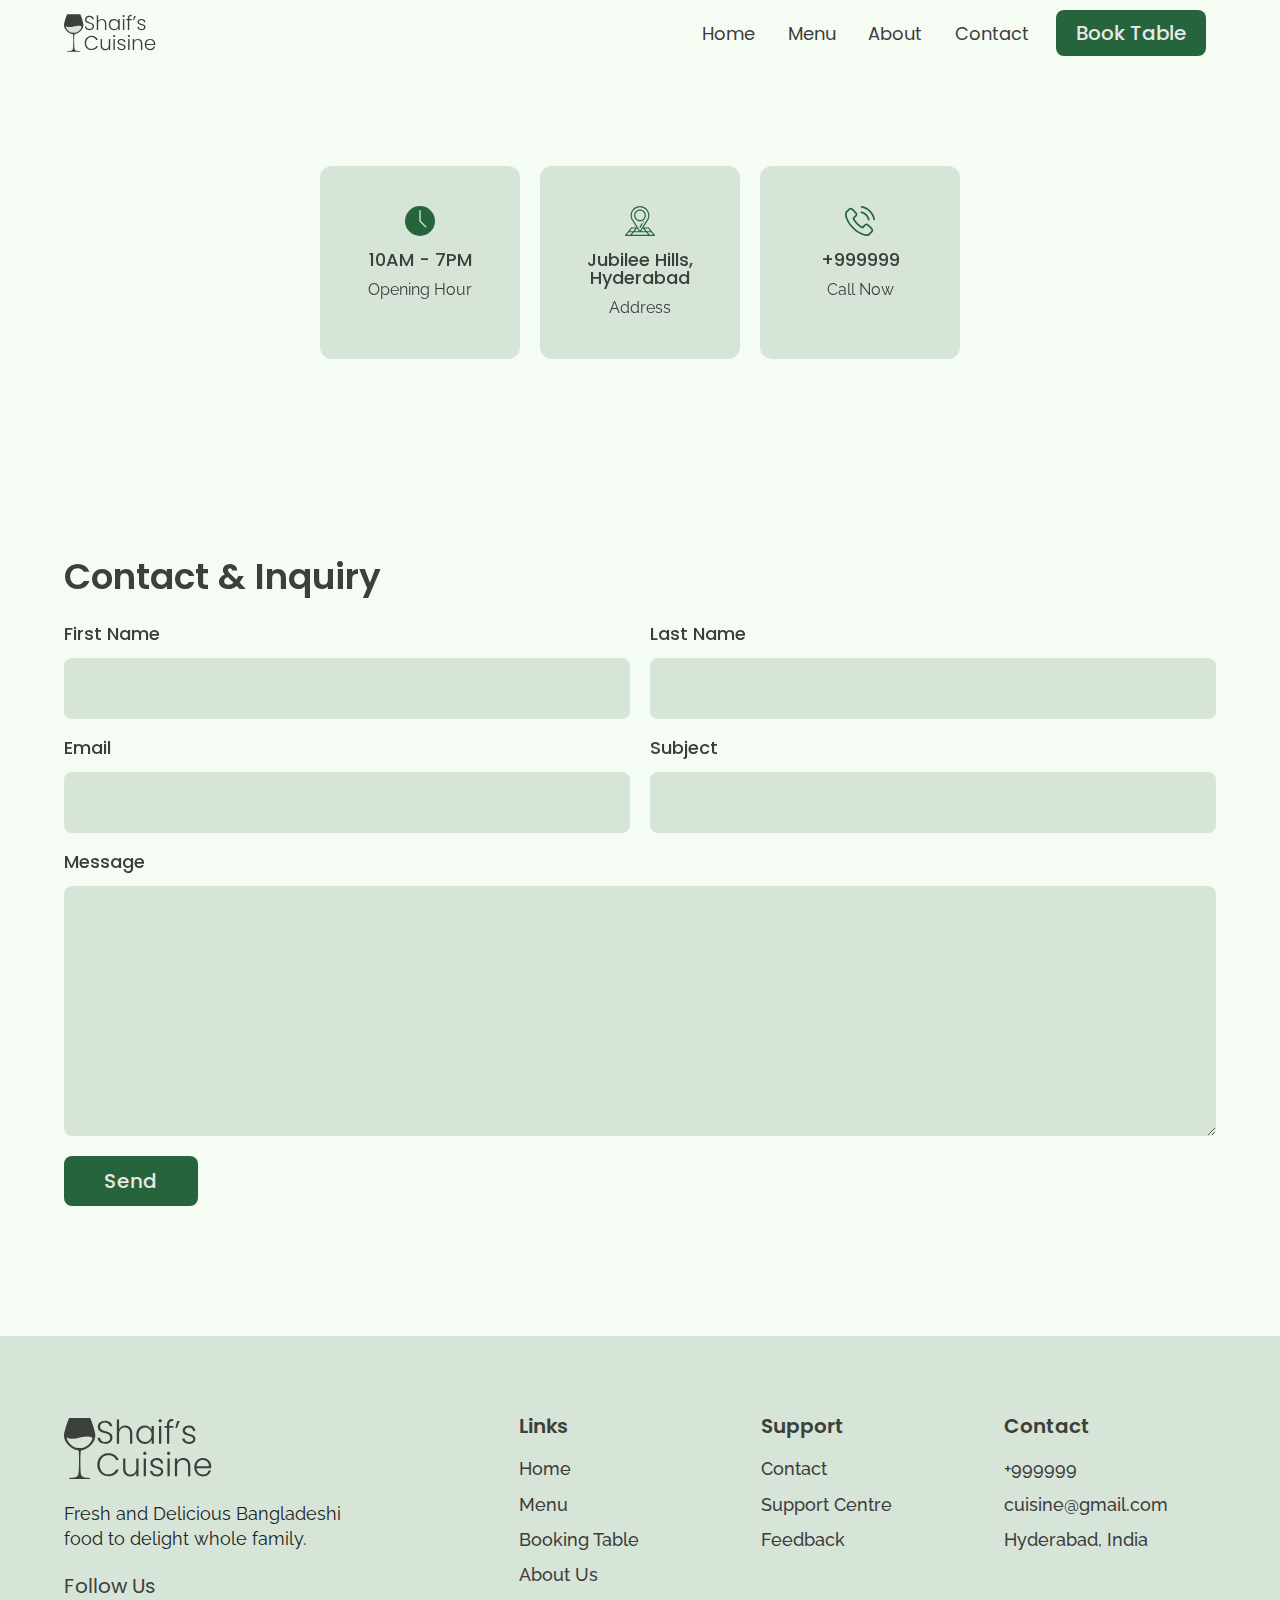
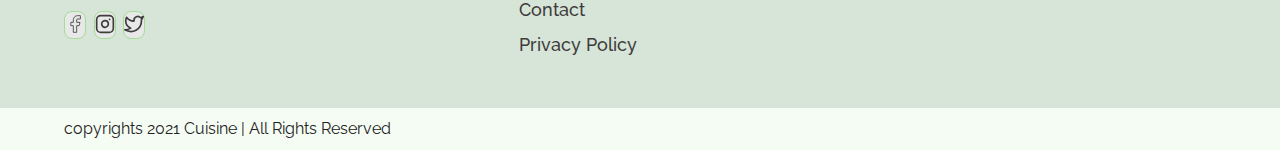
<file: contact.html>
<!DOCTYPE html>
<html lang="en">
<head>
    <meta charset="UTF-8">
    <meta http-equiv="X-UA-Compatible" content="IE=edge">
    <meta name="viewport" content="width=device-width, initial-scale=1.0">
    <title>Contact</title>
    <link rel="stylesheet" href="./reset.css">
    <link rel="stylesheet" href="./globalStyles.css">
    <link rel="stylesheet" href="./components.css">
    <! -- aos css -->
    <link rel="stylesheet" href="https://unpkg.com/aos@next/dist/aos.css" />
</head>
<body>
    <!-- nav bar -->
    <div class="nav">
        <div class="container">
            <div class="nav__wrapper">
                <a href="./index.html" class="logo">
                    <img src="./images/logo.svg" alt="cuisine">
                </a>
                <nav>
                    <div class="nav__icon">
                        <svg
                            xmlns="http://www.w3.org/2000/svg"
                            width="24"
                            height="24"
                            viewBox="0 0 24 24"
                            fill="none"
                            stroke="currentColor"
                            stroke-width="2"
                            stroke-linecap="round"
                            stroke-linejoin="round"
                            >
                            <line x1="3" y1="12" x2="21" y2="12" />
                            <line x1="3" y1="6" x2="21" y2="6" />
                            <line x1="3" y1="18" x2="21" y2="18" />
                        </svg>
                    </div>
                    <div class="nav__bgOverlay"></div>
                    <ul class="nav__list">
                        <div class="nav__close">
                            <svg
                                xmlns="http://www.w3.org/2000/svg"
                                width="24"
                                height="24"
                                viewBox="0 0 24 24"
                                fill="none"
                                stroke="currentColor"
                                stroke-width="2"
                                stroke-linecap="round"
                                stroke-linejoin="round"
                                >
                                <line x1="18" y1="6" x2="6" y2="18" />
                                <line x1="6" y1="6" x2="18" y2="18" />
                            </svg>
                        </div>
                        <div class="nav__list__wrapper">
                            <li><a href="./index.html" class="nav__link">
                                Home</a></li>
                            <li><a href="./menu.html" class="nav__link">
                                Menu</a></li>
                            <li><a href="./about.html" class="nav__link">
                                About</a></li>
                            <li><a href="./contact.html" class="nav__link">
                                Contact</a></li>
                                <li><a href="./booking.html" class="btn primary-btn">Book Table</a></li>
                        </div>
                    </ul>
                </nav>
            </div>
        </div>
    </div>
<!-- End Nav Section -->

<!-- Store Info Section -->
<section id="storeInfo" data-aos="fade-up">
    <div class="container">
        <div class="storeInfo__wrapper">
            <div class="storeInfo__item">
                <div class="storeInfo__icon">
                    <img src="./images/wall-clock-icon.svg" alt="icon">
                </div>
                <h3 class="storeInfo__title">
                    10AM - 7PM
                </h3>
                <p class="storeInfo__text">
                    Opening Hour
                </p>
            </div>
            <div class="storeInfo__item">
                <div class="storeInfo__icon">
                    <img src="./images/address-icon.svg" alt="icon">
                </div>
                <h3 class="storeInfo__title">
                    Jubilee Hills, Hyderabad
                </h3>
                <p class="storeInfo__text">
                    Address
                </p>
            </div>
            <div class="storeInfo__item">
                <div class="storeInfo__icon">
                    <img src="./images/phone-icon.svg" alt="icon">
                </div>
                <h3 class="storeInfo__title">
                    +999999
                </h3>
                <p class="storeInfo__text">
                    Call Now
                </p>
            </div>
        </div>
    </div>
</section>
<!-- End of Store Info Section -->
<!-- Contact Form Section -->
<section id="form" data-aos="fade-down">
    <div class="container">
        <h3 class="form__title">
            Contact & Inquiry
        </h3>
        <div class="form__wrapper">
            <form name="contact form" netlify>
                <div class="form__group">
                    <label for="firstName">First Name</label>
                    <input type="text" id="firstName" name="first_name" required>
                </div>
                <div class="form__group">
                    <label for="lastName">Last Name</label>
                    <input type="text" id="lastName" name="last_name" required>
                </div>
                <div class="form__group">
                    <label for="email">Email</label>
                    <input type="email" id="email" name="email" required>
                </div>
                <div class="form__group">
                    <label for="subject">Subject</label>
                    <input type="text" id="subject" name="subject" required>
                </div>
                <div class="form__group form__group__full">
                    <label for="message">Message</label>
                    <textarea cols="30" rows="10" type="text" id="message" name="message" required></textarea>
                </div>
                <button type="submit" class="btn primary-btn">Send</button>
            </form>
        </div>
    </div>

</section>
<!-- End of Contact Form Section -->

    <!-- footer -->
    <footer>
    <div class="container">
        <div class="footer__wrapper">
            <div class="footer__col1">
                <div class="footer__logo">
                    <img src="./images/logo.svg" alt="cuisine">
                </div>
                <p class="footer_desc">
                    Fresh and Delicious Bangladeshi food to delight whole family.
                </p>
                <div class="footer__socials">
                    <h4 class="footer__socials__title">Follow Us</h4>
                    <ol>
                        <li>
                            <a href="#">
                                <svg
                                    xmlns="http://www.w3.org/2000/svg"
                                    width="24"
                                    height="24"
                                    viewBox="0 0 24 24"
                                    fill="none"
                                    stroke="currentColor"
                                    stroke-width="1"
                                    stroke-linecap="round"
                                    stroke-linejoin="round"
                                    >
                                    <path d="M18 2h-3a5 5 0 0 0-5 5v3H7v4h3v8h4v-8h3l1-4h-4V7a1 1 0 0 1 1-1h3z" />
                                </svg>
                            </a>
                        </li>
                        <li>
                            <a href="#">
                                <svg
                                    xmlns="http://www.w3.org/2000/svg"
                                    width="24"
                                    height="24"
                                    viewBox="0 0 24 24"
                                    fill="none"
                                    stroke="currentColor"
                                    stroke-width="2"
                                    stroke-linecap="round"
                                    stroke-linejoin="round"
                                    >
                                    <rect x="2" y="2" width="20" height="20" rx="5" ry="5" />
                                    <path d="M16 11.37A4 4 0 1 1 12.63 8 4 4 0 0 1 16 11.37z" />
                                    <line x1="17.5" y1="6.5" x2="17.51" y2="6.5" />
                                </svg>
                            </a>
                        </li>
                        <li>
                            <a href="#">
                                <svg
                                    xmlns="http://www.w3.org/2000/svg"
                                    width="24"
                                    height="24"
                                    viewBox="0 0 24 24"
                                    fill="none"
                                    stroke="currentColor"
                                    stroke-width="2"
                                    stroke-linecap="round"
                                    stroke-linejoin="round"
                                    >
                                    <path d="M23 3a10.9 10.9 0 0 1-3.14 1.53 4.48 4.48 0 0 0-7.86 3v1A10.66 10.66 0 0 1 3 4s-4 9 5 13a11.64 11.64 0 0 1-7 2c9 5 20 0 20-11.5a4.5 4.5 0 0 0-.08-.83A7.72 7.72 0 0 0 23 3z" />
                                </svg>
                            </a>
                        </li>
                    </ol>
                </div>
            </div>
            <div class="footer__col2">
                <h3 class="footer__text__title">
                    Links
                </h3>
                <ol class="footer__text">
                    <li>
                        <a href="./index.html">Home</a>
                    </li>
                    <li>
                        <a href="./menu.html">Menu</a>
                    </li>
                    <li>
                        <a href="./booking.html">Booking Table</a>
                    </li>
                    <li>
                        <a href="./about.html">About Us</a>
                    </li>
                    <li>
                        <a href="./contact.html">Contact</a>
                    </li>
                    <li>
                        <a href="#">Privacy Policy</a>
                    </li>
                </ol>
            </div>
            <div class="footer__col3">
                <h3 class="footer__text__title">
                    Support
                </h3>
                <ol class="footer__text">
                    <li>
                        <a href="./contact.html">Contact</a>
                    </li>
                    <li>
                        <a href="#">Support Centre</a>
                    </li>
                    <li>
                        <a href="#">Feedback</a>
                    </li>
                </ol>
            </div>
            <div class="footer__col4">
                <h3 class="footer__text__title">
                    Contact
                </h3>
                <ol class="footer__text">
                    <li>
                        <a href="tel:+999999">+999999</a>
                    </li>
                    <li>
                        <a href="mailto:cuisine@gmail.com">cuisine@gmail.com</a>
                    </li>
                    <li>
                        <a href="#">Hyderabad, India</a>
                    </li>
                </ol>
            </div>
        </div>
    </div>
</footer>

<div id="copyright">
    <div class="container">
        <p class="copyright__text">
            copyrights 2021 Cuisine | All Rights Reserved 
        </p>
    </div>
</div>

    <!-- aos script -->
    <script src="https://unpkg.com/aos@next/dist/aos.js"></script>
    <!-- custom script -->
    <script src="./main.js"></script>

</body>
</html>
</file>
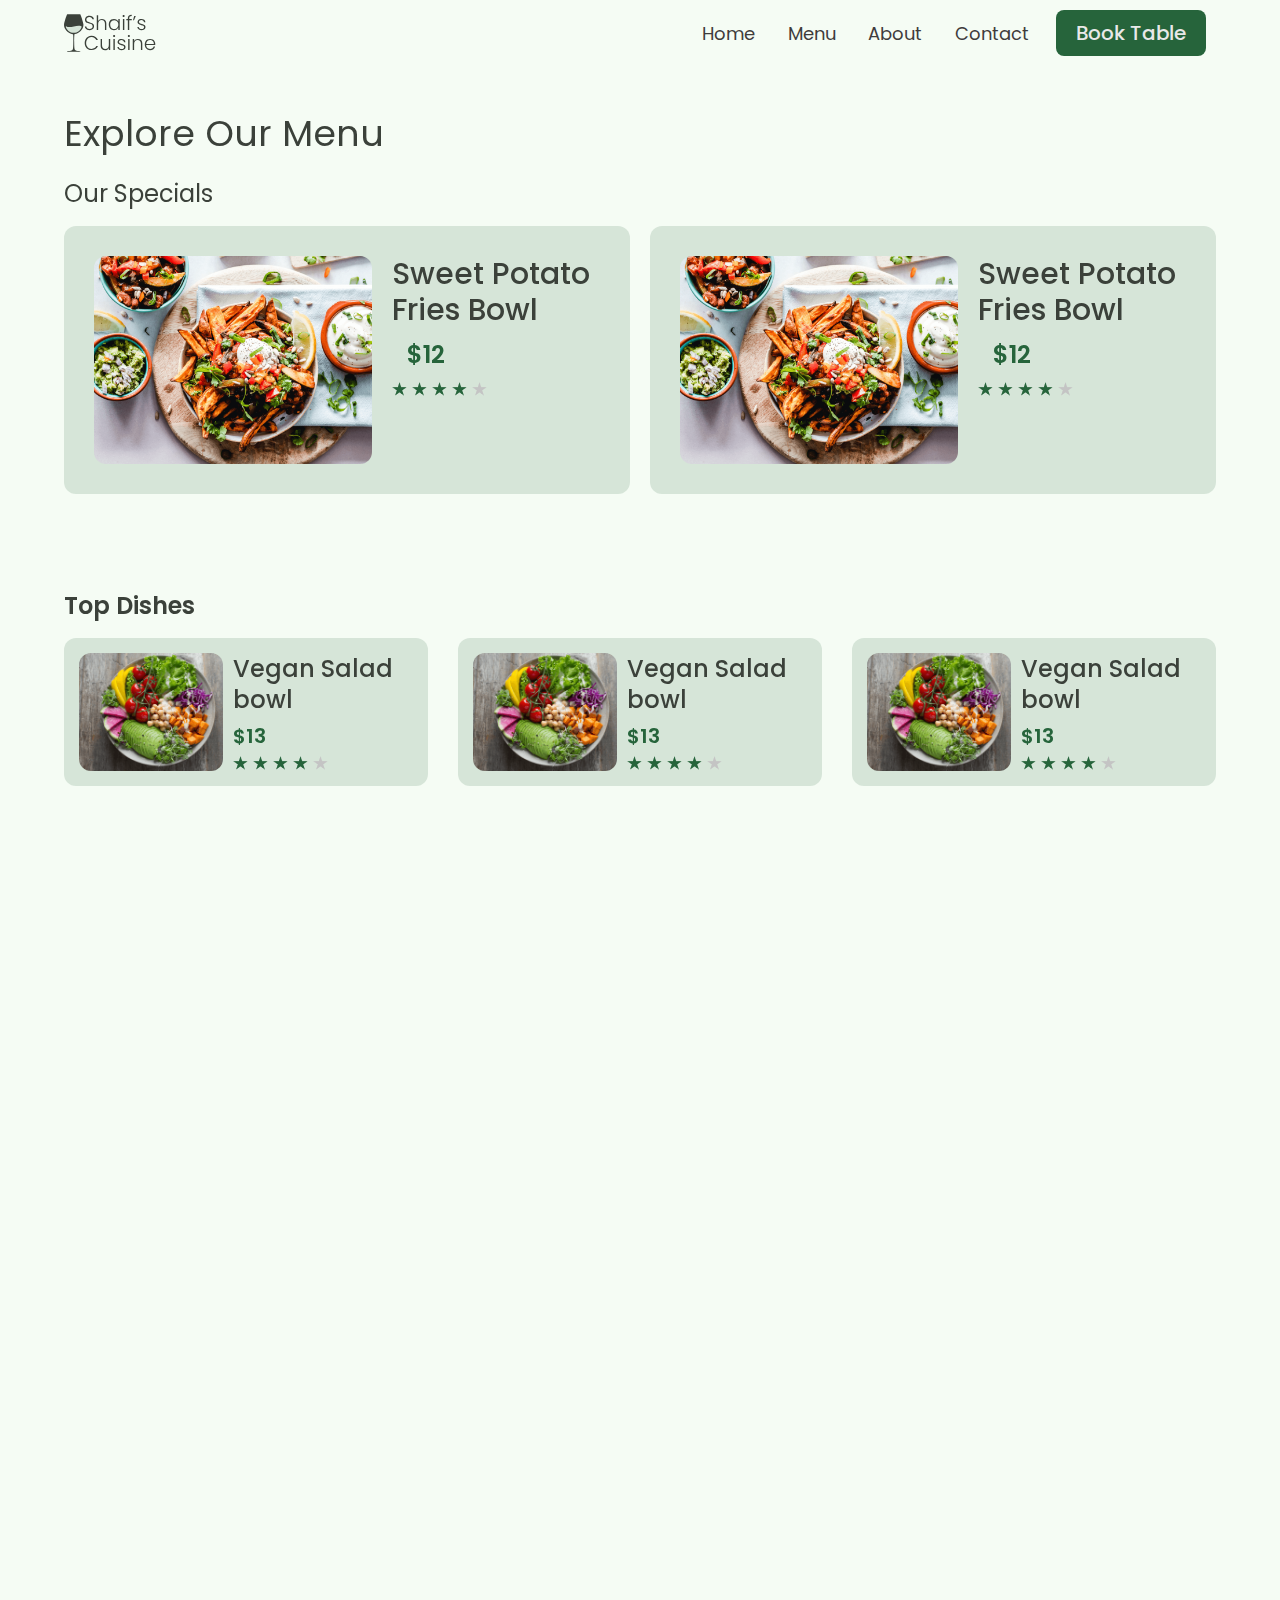
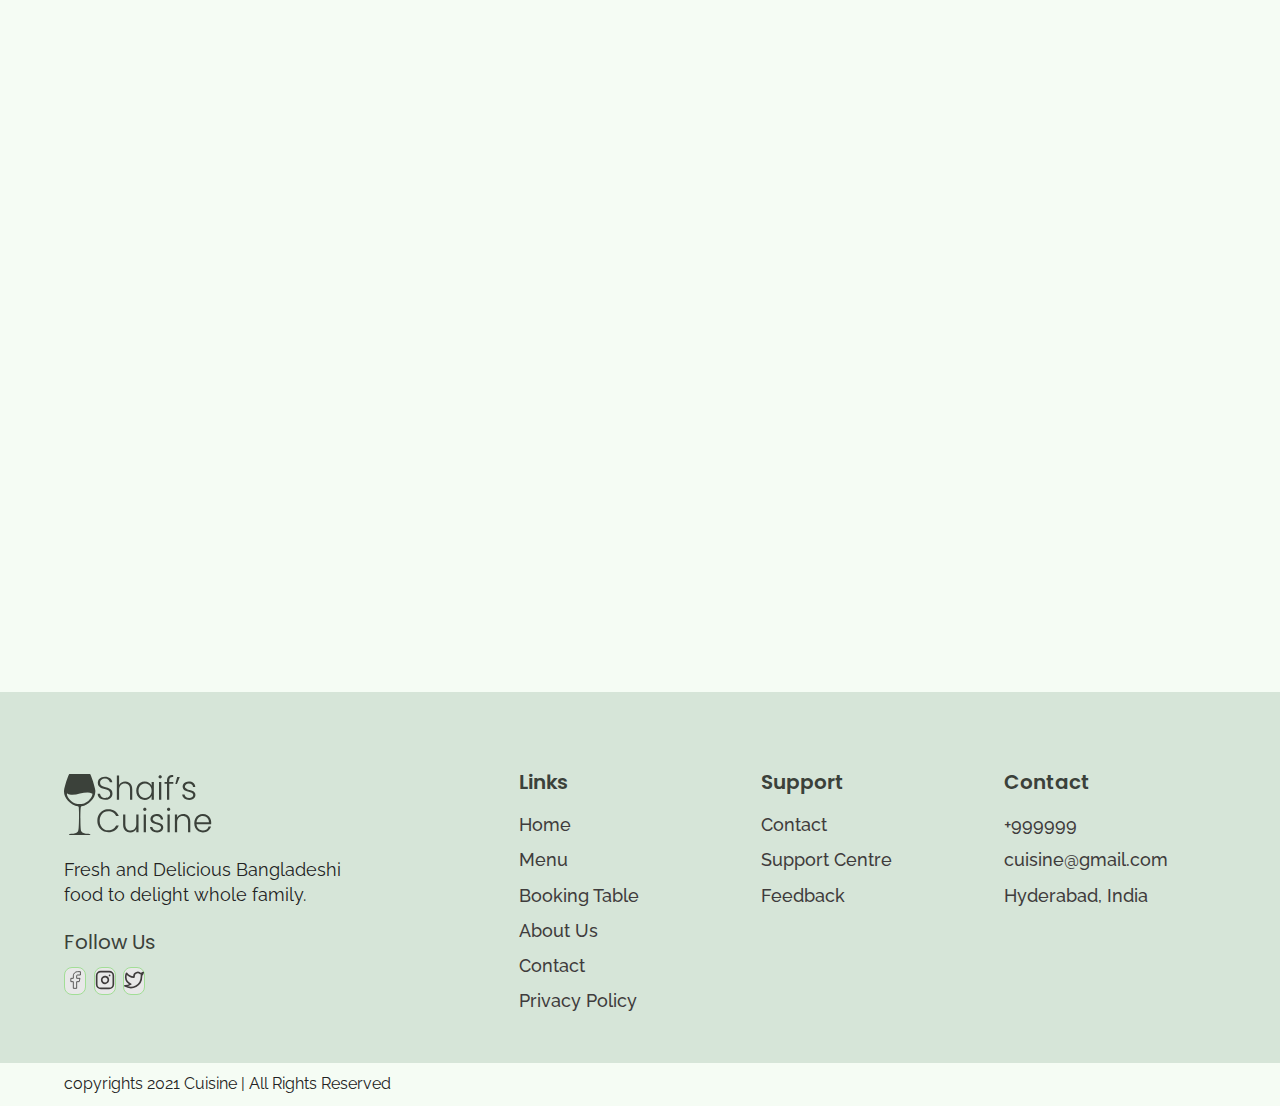
<file: menu.html>
<!DOCTYPE html>
<html lang="en">
<head>
    <meta charset="UTF-8">
    <meta http-equiv="X-UA-Compatible" content="IE=edge">
    <meta name="viewport" content="width=device-width, initial-scale=1.0">
    <title>Menu </title>
    <link rel="stylesheet" href="./reset.css">
    <link rel="stylesheet" href="./globalStyles.css">
    <link rel="stylesheet" href="./components.css">
    <link rel="stylesheet" href="./menu.css">
    <! -- aos css -->
    <link rel="stylesheet" href="https://unpkg.com/aos@next/dist/aos.css" />
</head>
<body>
    <!-- nav bar -->
    <div class="nav">
        <div class="container">
            <div class="nav__wrapper">
                <a href="./index.html" class="logo">
                    <img src="./images/logo.svg" alt="cuisine">
                </a>
                <nav>
                    <div class="nav__icon">
                        <svg
                            xmlns="http://www.w3.org/2000/svg"
                            width="24"
                            height="24"
                            viewBox="0 0 24 24"
                            fill="none"
                            stroke="currentColor"
                            stroke-width="2"
                            stroke-linecap="round"
                            stroke-linejoin="round"
                            >
                            <line x1="3" y1="12" x2="21" y2="12" />
                            <line x1="3" y1="6" x2="21" y2="6" />
                            <line x1="3" y1="18" x2="21" y2="18" />
                        </svg>
                    </div>
                    <div class="nav__bgOverlay"></div>
                    <ul class="nav__list">
                        <div class="nav__close">
                            <svg
                                xmlns="http://www.w3.org/2000/svg"
                                width="24"
                                height="24"
                                viewBox="0 0 24 24"
                                fill="none"
                                stroke="currentColor"
                                stroke-width="2"
                                stroke-linecap="round"
                                stroke-linejoin="round"
                                >
                                <line x1="18" y1="6" x2="6" y2="18" />
                                <line x1="6" y1="6" x2="18" y2="18" />
                            </svg>
                        </div>
                        <div class="nav__list__wrapper">
                            <li><a href="./index.html" class="nav__link">
                                Home</a></li>
                            <li><a href="./menu.html" class="nav__link">
                                Menu</a></li>
                            <li><a href="./about.html" class="nav__link">
                                About</a></li>
                            <li><a href="./contact.html" class="nav__link">
                                Contact</a></li>
                                <li><a href="./booking.html" class="btn primary-btn">Book Table</a></li>
                        </div>
                    </ul>
                </nav>
            </div>
        </div>
    </div>
<!-- End Nav Section -->
<!-- Page Title -->
<section id="page__title" data-aos="fade-up">
    <div class="container">
        <h2 class="page__title__text">
            Explore Our Menu
        </h2>
    </div>

</section>
<!-- End of Page Title -->
<!-- Our Special Section -->
<section id="ourSpecials" data-aos="fade-up">
    <div class="container">
        <h3 class="ourSpecials__title">
            Our Specials
        </h3>
        <div class="ourSpecials__wrapper">
            <div class="ourSpecials__item">
                <div class="ourSpecials__item__img">
                    <img src="./images/food-3.png" alt="food">
                </div>
                <div class="ourSpecials__item__info">
                    <h3 class="ourSpecials__item__title">
                        Sweet Potato Fries Bowl
                    </h3>
                    <h4 class="ourSpecials__item__price">
                        $12
                    </h4>
                    <div class="ourSpecials__item__stars">
                        <img src="./images/3star.png" alt="stars">
                    </div>
                </div>
            </div>
            <div class="ourSpecials__item">
                <div class="ourSpecials__item__img">
                    <img src="./images/food-3.png" alt="food">
                </div>
                <div class="ourSpecials__item__info">
                    <h3 class="ourSpecials__item__title">
                        Sweet Potato Fries Bowl
                    </h3>
                    <h4 class="ourSpecials__item__price">
                        $12
                    </h4>
                    <div class="ourSpecials__item__stars">
                        <img src="./images/3star.png" alt="stars">
                    </div>
                </div>
            </div>
        </div>
    </div>
</section>
<!-- End of Our Special Section -->

<!-- Top Dishes -->
<section id="dishGrid" data-aos="fade-down">
    <div class="container">
        <h2 class="dishGrid__title">
            Top Dishes
        </h2>
        <div class="dishGrid__wrapper">
            <div class="dishGrid__item">
                <div class="dishGrid__item__img">
                    <img src="./images/food-1.png" alt="food img">
                </div>
                <div class="dishGrid__item__info">
                    <h3 class="dishGrid__item__title">
                        Vegan Salad bowl
                    </h3>
                    <h3 class="dishGrid__item__price">
                        $13
                    </h3>
                    <div class="dishGrid__item__stars">
                        <img src="./images/3star.png" alt="3 stars">
                    </div>
                </div>
            </div>
            <div class="dishGrid__item">
                <div class="dishGrid__item__img">
                    <img src="./images/food-1.png" alt="food img">
                </div>
                <div class="dishGrid__item__info">
                    <h3 class="dishGrid__item__title">
                        Vegan Salad bowl
                    </h3>
                    <h3 class="dishGrid__item__price">
                        $13
                    </h3>
                    <div class="dishGrid__item__stars">
                        <img src="./images/3star.png" alt="3 stars">
                    </div>
                </div>
            </div>
            <div class="dishGrid__item">
                <div class="dishGrid__item__img">
                    <img src="./images/food-1.png" alt="food img">
                </div>
                <div class="dishGrid__item__info">
                    <h3 class="dishGrid__item__title">
                        Vegan Salad bowl
                    </h3>
                    <h3 class="dishGrid__item__price">
                        $13
                    </h3>
                    <div class="dishGrid__item__stars">
                        <img src="./images/3star.png" alt="3 stars">
                    </div>
                </div>
            </div>
        </div>
    </div>
</section>
<!-- End of Top Dishes -->
<!-- Breakfast Dishes -->
<section id="dishGrid" data-aos="fade-up">
    <div class="container">
        <h2 class="dishGrid__title">
            Breakfast
        </h2>
        <div class="dishGrid__wrapper">
            <div class="dishGrid__item">
                <div class="dishGrid__item__img">
                    <img src="./images/food-1.png" alt="food img">
                </div>
                <div class="dishGrid__item__info">
                    <h3 class="dishGrid__item__title">
                        Vegan Salad bowl
                    </h3>
                    <h3 class="dishGrid__item__price">
                        $13
                    </h3>
                    <div class="dishGrid__item__stars">
                        <img src="./images/3star.png" alt="3 stars">
                    </div>
                </div>
            </div>
            <div class="dishGrid__item">
                <div class="dishGrid__item__img">
                    <img src="./images/food-1.png" alt="food img">
                </div>
                <div class="dishGrid__item__info">
                    <h3 class="dishGrid__item__title">
                        Vegan Salad bowl
                    </h3>
                    <h3 class="dishGrid__item__price">
                        $13
                    </h3>
                    <div class="dishGrid__item__stars">
                        <img src="./images/3star.png" alt="3 stars">
                    </div>
                </div>
            </div>
            <div class="dishGrid__item">
                <div class="dishGrid__item__img">
                    <img src="./images/food-1.png" alt="food img">
                </div>
                <div class="dishGrid__item__info">
                    <h3 class="dishGrid__item__title">
                        Vegan Salad bowl
                    </h3>
                    <h3 class="dishGrid__item__price">
                        $13
                    </h3>
                    <div class="dishGrid__item__stars">
                        <img src="./images/3star.png" alt="3 stars">
                    </div>
                </div>
            </div>
            <div class="dishGrid__item">
                <div class="dishGrid__item__img">
                    <img src="./images/food-1.png" alt="food img">
                </div>
                <div class="dishGrid__item__info">
                    <h3 class="dishGrid__item__title">
                        Vegan Salad bowl
                    </h3>
                    <h3 class="dishGrid__item__price">
                        $13
                    </h3>
                    <div class="dishGrid__item__stars">
                        <img src="./images/3star.png" alt="3 stars">
                    </div>
                </div>
            </div>
            <div class="dishGrid__item">
                <div class="dishGrid__item__img">
                    <img src="./images/food-1.png" alt="food img">
                </div>
                <div class="dishGrid__item__info">
                    <h3 class="dishGrid__item__title">
                        Vegan Salad bowl
                    </h3>
                    <h3 class="dishGrid__item__price">
                        $13
                    </h3>
                    <div class="dishGrid__item__stars">
                        <img src="./images/3star.png" alt="3 stars">
                    </div>
                </div>
            </div>
        </div>
    </div>
</section>
<!-- End of Breakfast Dishes -->
<!-- Lunch Dishes -->
<section id="dishGrid" data-aos="fade-up">
    <div class="container">
        <h2 class="dishGrid__title">
            Lunch
        </h2>
        <div class="dishGrid__wrapper">
            <div class="dishGrid__item">
                <div class="dishGrid__item__img">
                    <img src="./images/food-1.png" alt="food img">
                </div>
                <div class="dishGrid__item__info">
                    <h3 class="dishGrid__item__title">
                        Vegan Salad bowl
                    </h3>
                    <h3 class="dishGrid__item__price">
                        $13
                    </h3>
                    <div class="dishGrid__item__stars">
                        <img src="./images/3star.png" alt="3 stars">
                    </div>
                </div>
            </div>
            <div class="dishGrid__item">
                <div class="dishGrid__item__img">
                    <img src="./images/food-1.png" alt="food img">
                </div>
                <div class="dishGrid__item__info">
                    <h3 class="dishGrid__item__title">
                        Vegan Salad bowl
                    </h3>
                    <h3 class="dishGrid__item__price">
                        $13
                    </h3>
                    <div class="dishGrid__item__stars">
                        <img src="./images/3star.png" alt="3 stars">
                    </div>
                </div>
            </div>
            <div class="dishGrid__item">
                <div class="dishGrid__item__img">
                    <img src="./images/food-1.png" alt="food img">
                </div>
                <div class="dishGrid__item__info">
                    <h3 class="dishGrid__item__title">
                        Vegan Salad bowl
                    </h3>
                    <h3 class="dishGrid__item__price">
                        $13
                    </h3>
                    <div class="dishGrid__item__stars">
                        <img src="./images/3star.png" alt="3 stars">
                    </div>
                </div>
            </div>
            <div class="dishGrid__item">
                <div class="dishGrid__item__img">
                    <img src="./images/food-1.png" alt="food img">
                </div>
                <div class="dishGrid__item__info">
                    <h3 class="dishGrid__item__title">
                        Vegan Salad bowl
                    </h3>
                    <h3 class="dishGrid__item__price">
                        $13
                    </h3>
                    <div class="dishGrid__item__stars">
                        <img src="./images/3star.png" alt="3 stars">
                    </div>
                </div>
            </div>
            <div class="dishGrid__item">
                <div class="dishGrid__item__img">
                    <img src="./images/food-1.png" alt="food img">
                </div>
                <div class="dishGrid__item__info">
                    <h3 class="dishGrid__item__title">
                        Vegan Salad bowl
                    </h3>
                    <h3 class="dishGrid__item__price">
                        $13
                    </h3>
                    <div class="dishGrid__item__stars">
                        <img src="./images/3star.png" alt="3 stars">
                    </div>
                </div>
            </div>
        </div>
    </div>
</section>
<!-- End of Dinner Dishes -->
<!-- Lunch Dishes -->
<section id="dishGrid" data-aos="fade-up">
    <div class="container">
        <h2 class="dishGrid__title">
            Dinner
        </h2>
        <div class="dishGrid__wrapper">
            <div class="dishGrid__item">
                <div class="dishGrid__item__img">
                    <img src="./images/food-1.png" alt="food img">
                </div>
                <div class="dishGrid__item__info">
                    <h3 class="dishGrid__item__title">
                        Vegan Salad bowl
                    </h3>
                    <h3 class="dishGrid__item__price">
                        $13
                    </h3>
                    <div class="dishGrid__item__stars">
                        <img src="./images/3star.png" alt="3 stars">
                    </div>
                </div>
            </div>
            <div class="dishGrid__item">
                <div class="dishGrid__item__img">
                    <img src="./images/food-1.png" alt="food img">
                </div>
                <div class="dishGrid__item__info">
                    <h3 class="dishGrid__item__title">
                        Vegan Salad bowl
                    </h3>
                    <h3 class="dishGrid__item__price">
                        $13
                    </h3>
                    <div class="dishGrid__item__stars">
                        <img src="./images/3star.png" alt="3 stars">
                    </div>
                </div>
            </div>
            <div class="dishGrid__item">
                <div class="dishGrid__item__img">
                    <img src="./images/food-1.png" alt="food img">
                </div>
                <div class="dishGrid__item__info">
                    <h3 class="dishGrid__item__title">
                        Vegan Salad bowl
                    </h3>
                    <h3 class="dishGrid__item__price">
                        $13
                    </h3>
                    <div class="dishGrid__item__stars">
                        <img src="./images/3star.png" alt="3 stars">
                    </div>
                </div>
            </div>
            <div class="dishGrid__item">
                <div class="dishGrid__item__img">
                    <img src="./images/food-1.png" alt="food img">
                </div>
                <div class="dishGrid__item__info">
                    <h3 class="dishGrid__item__title">
                        Vegan Salad bowl
                    </h3>
                    <h3 class="dishGrid__item__price">
                        $13
                    </h3>
                    <div class="dishGrid__item__stars">
                        <img src="./images/3star.png" alt="3 stars">
                    </div>
                </div>
            </div>
            <div class="dishGrid__item">
                <div class="dishGrid__item__img">
                    <img src="./images/food-1.png" alt="food img">
                </div>
                <div class="dishGrid__item__info">
                    <h3 class="dishGrid__item__title">
                        Vegan Salad bowl
                    </h3>
                    <h3 class="dishGrid__item__price">
                        $13
                    </h3>
                    <div class="dishGrid__item__stars">
                        <img src="./images/3star.png" alt="3 stars">
                    </div>
                </div>
            </div>
        </div>
    </div>
</section>
<!-- End of Dinner Dishes -->

    <!-- footer -->
    <footer>
    <div class="container">
        <div class="footer__wrapper">
            <div class="footer__col1">
                <div class="footer__logo">
                    <img src="./images/logo.svg" alt="cuisine">
                </div>
                <p class="footer_desc">
                    Fresh and Delicious Bangladeshi food to delight whole family.
                </p>
                <div class="footer__socials">
                    <h4 class="footer__socials__title">Follow Us</h4>
                    <ol>
                        <li>
                            <a href="#">
                                <svg
                                    xmlns="http://www.w3.org/2000/svg"
                                    width="24"
                                    height="24"
                                    viewBox="0 0 24 24"
                                    fill="none"
                                    stroke="currentColor"
                                    stroke-width="1"
                                    stroke-linecap="round"
                                    stroke-linejoin="round"
                                    >
                                    <path d="M18 2h-3a5 5 0 0 0-5 5v3H7v4h3v8h4v-8h3l1-4h-4V7a1 1 0 0 1 1-1h3z" />
                                </svg>
                            </a>
                        </li>
                        <li>
                            <a href="#">
                                <svg
                                    xmlns="http://www.w3.org/2000/svg"
                                    width="24"
                                    height="24"
                                    viewBox="0 0 24 24"
                                    fill="none"
                                    stroke="currentColor"
                                    stroke-width="2"
                                    stroke-linecap="round"
                                    stroke-linejoin="round"
                                    >
                                    <rect x="2" y="2" width="20" height="20" rx="5" ry="5" />
                                    <path d="M16 11.37A4 4 0 1 1 12.63 8 4 4 0 0 1 16 11.37z" />
                                    <line x1="17.5" y1="6.5" x2="17.51" y2="6.5" />
                                </svg>
                            </a>
                        </li>
                        <li>
                            <a href="#">
                                <svg
                                    xmlns="http://www.w3.org/2000/svg"
                                    width="24"
                                    height="24"
                                    viewBox="0 0 24 24"
                                    fill="none"
                                    stroke="currentColor"
                                    stroke-width="2"
                                    stroke-linecap="round"
                                    stroke-linejoin="round"
                                    >
                                    <path d="M23 3a10.9 10.9 0 0 1-3.14 1.53 4.48 4.48 0 0 0-7.86 3v1A10.66 10.66 0 0 1 3 4s-4 9 5 13a11.64 11.64 0 0 1-7 2c9 5 20 0 20-11.5a4.5 4.5 0 0 0-.08-.83A7.72 7.72 0 0 0 23 3z" />
                                </svg>
                            </a>
                        </li>
                    </ol>
                </div>
            </div>
            <div class="footer__col2">
                <h3 class="footer__text__title">
                    Links
                </h3>
                <ol class="footer__text">
                    <li>
                        <a href="./index.html">Home</a>
                    </li>
                    <li>
                        <a href="./menu.html">Menu</a>
                    </li>
                    <li>
                        <a href="./booking.html">Booking Table</a>
                    </li>
                    <li>
                        <a href="./about.html">About Us</a>
                    </li>
                    <li>
                        <a href="./contact.html">Contact</a>
                    </li>
                    <li>
                        <a href="#">Privacy Policy</a>
                    </li>
                </ol>
            </div>
            <div class="footer__col3">
                <h3 class="footer__text__title">
                    Support
                </h3>
                <ol class="footer__text">
                    <li>
                        <a href="./contact.html">Contact</a>
                    </li>
                    <li>
                        <a href="#">Support Centre</a>
                    </li>
                    <li>
                        <a href="#">Feedback</a>
                    </li>
                </ol>
            </div>
            <div class="footer__col4">
                <h3 class="footer__text__title">
                    Contact
                </h3>
                <ol class="footer__text">
                    <li>
                        <a href="tel:+999999">+999999</a>
                    </li>
                    <li>
                        <a href="mailto:cuisine@gmail.com">cuisine@gmail.com</a>
                    </li>
                    <li>
                        <a href="#">Hyderabad, India</a>
                    </li>
                </ol>
            </div>
        </div>
    </div>
</footer>

<div id="copyright">
    <div class="container">
        <p class="copyright__text">
            copyrights 2021 Cuisine | All Rights Reserved 
        </p>
    </div>
</div>

    <!-- aos script -->
    <script src="https://unpkg.com/aos@next/dist/aos.js"></script>
    <!-- custom script -->
    <script src="./main.js"></script>

</body>
</html>
</file>
<file: globalStyles.css>
@import url('https://fonts.googleapis.com/css2?family=Abril+Fatface&family=Poppins:wght@500;600&family=Raleway:wght@400;500;600&display=swap');

html {
    font-size: 10px;
    overflow-x: hidden;
}

:root{
    --green-1: #26643b;
    --green-2: #a2de96;
    --lightGreen-1: #d6e5d8;
    --lightGreen-2: #f5fcf4;
    --black-1: #3b413a;
    --black-2: #3f3c3c;
    --black-3: #5b6359;
    --white-1: #e8e8e8;
}

body {
    background-color: var(--lightGreen-2);
    overflow-x: hidden;
}

section {
    padding: 100px 0;
}

@media only screen and (max-width:768px) {
    section{
        padding: 50px 0;
    }
}

.container {
    max-width: 1200px;
    width: 90%;
    margin: 0 auto;
}

img{
    width: 100%;
    height: 100%;
    object-fit: contain;
}

h1, h2, h3, h4 {
    font-family: 'Poppins', 'Sans Serif';
}

p {
    font-family: 'Raleway', 'Sans Serif';
    font-weight: 400;
    line-height: 1.4em;
    font-size: 1.8rem;
}

a{
    display: inline-block;
    text-decoration: none;
}
</file>
<file: components.css>
/* nav style */

.nav {
    padding: 1rem 0;
}

.nav__icon, .nav__close, .nav__bgOverlay {
    display: none;
}

.nav__wrapper {
    display: flex;
    justify-content: space-between;
}

.nav__list li{
    display: inline-block;
    margin: 0 1rem;
}

.nav__list .nav__link {
    font-size: 1.8rem;
    font-family: "poppins";
    color: var(--black-2);
    padding: 0.5rem;
}

.nav__list li:hover .nav__link {
    color: var(--green-2);
}

@media only screen and (max-width: 768px) {
    .nav{
        position: relative;
    }

    .nav__icon{
        display: block;
    }

    .nav__icon svg, .nav__close svg {
        pointer-events: none;
        height: 30px;
        width: 30px;
    }

    .nav__close{
        position: absolute;
        display: block;
        color: var(--black-1);
        right: 1rem;
        top: 1rem;
        cursor: pointer;
    }

    .nav__list{
        z-index: 1000;
        position: absolute;
        left: 100%;
        top: 0%;
        height: 100vh;
        width: 80%;
        background: var(--lightGreen-1);
        display: flex;
        transform: translateX(0%);
        overflow: hidden;
        align-items: center;
        justify-content: flex-end;
        padding-right: 2rem;
        transition: 0.3s ease-in transform;
    }

    .nav__list.show{
        transform: translateX(-100%);
    }

    .nav__list li{
        display: block;
        margin-bottom: 2rem;
        text-align: right;

    }

    .nav__list a{
        font-size: 1.6rem;
    }

    .nav__bgOverlay{
        position: absolute;
        left: 0;
        top: 0;
        height: 100vh;
        width: 100%;
        z-index: 1000;
        background: rgba(18, 24, 14, 0.808);
        display: none;
    }

    .nav__bgOverlay.active {
        display: block;
    }
}

/* Global Button Styles */

.btn {
    color: var(--green-1);
    font-family: 'poppins';
    font-weight: 500;
    border-radius: 8px;
    font-size: 1.4rem;
    padding: 1.2rem 2rem;
}

.primary-btn {
    color: var(--white-1);
    background: var(--green-1); 
}

@media only screen and (min-width: 768px) {
    .btn {
        padding: 1.3rem 2rem;
        font-size: 2rem;
    }
}   

/* Footer Styles */

footer {
    background: var(--lightGreen-1);
    padding-top: 5rem;
    padding-bottom: 2rem;
}

.footer__wrapper {
    display: flex;
    flex-direction: column;
    gap: 3rem;
}

.footer__logo{
    width: 150px;
    margin-bottom: 2rem;

}

.footer__desc{
    font-size: 1.4rem;
    color: var(--black-2);
    margin: 2rem;
}

.footer__socials__title {
    font-size: 1.8rem;
    color: var(--black-1);
    margin-bottom: 1rem;
}

.footer__socials li{
    display: inline-block;
    margin-right: 0.5rem;

}

.footer__socials a{
    padding-bottom: 0.5rem 0.8rem;
    background-color: var(--white-1);
    border: 1px solid var(--green-2);
    border-radius: 8px;
}

.footer__socials svg{
    width: 20px;
    color: var(--black-2);
}

.footer__text__title {
    font-size: 1.8rem;
    margin-bottom: 1rem;
    color: var(--black-1);
    font-weight: 600;

}

.footer__text a{
    font-size: 1.4rem;
    margin-bottom: .5rem;
    color: var(--black-2);
    font-family: 'raleway';
    font-weight: 500;
    line-height: 1.4em;
}

@media only screen and (min-width:768px) {
    footer{
        padding-top: 8rem;
        padding-bottom: 4rem;
    }

    .footer__wrapper{
        flex-direction: row;
    }

    .footer__col1{
        flex:4;
    }

    .footer__col2, .footer__col3, .footer__col4 {
        flex:2;
    }

    .footer_desc{
        font-size: 1.8rem;
        max-width: 300px;
        margin-bottom: 2.5rem;
    }

    .footer__socials__title {
        font-size: 2rem;
        margin-bottom: 1.5rem;
    }

    .footer__text__title{
        font-size: 2rem;
        margin-bottom: 2rem;
    }

    .footer__text a{
        font-size: 1.8rem;
        margin-bottom: 1rem;
    }
}

#copyright {
    padding: 1rem 0;
}

.copyright__text {
    font-size: 1.4rem;
    text-align: center;
}

@media only screen and (min-width:768px) {
    .copyright__text{
        font-size: 1.6rem;
        text-align: left;
    }

}

/* Store Info Styles */
.storeInfo__wrapper {
    display: flex;
    align-items: stretch;
    justify-content: center;
    flex-wrap: wrap;
    gap: 1rem;
}

.storeInfo__item {
    background-color: var(--lightGreen-1);
    padding: 20px 30px;
    text-align: center;
    border-radius: 12px;
    width: 150px;
}

.storeInfo__icon {
    width: 30px;
    margin: 0 auto;
    margin-bottom: 1.5rem;
}

.storeInfo__title {
    font-size: 1.4rem;
    font-family: 'Poppins';
    font-weight: 500;
    margin-bottom: 0.5rem;
    color: var(--black-1);

}

.storeInfo__text{
    font-size: 1.4rem;
    font-family: "raleway";
    color: var(--black-2); 
}

@media only screen and (min-width:768px) {
    .storeInfo__wrapper {
        gap:2rem;
    }

    .storeInfo__item {
        min-width: 200px;
        padding: 40px 0;
    }

    storeInfo__icon {
        width: 47px;
        margin-bottom: 2.5rem;
    }

    .storeInfo__title {
        font-size: 1.8rem;
        margin-bottom: 1rem;
    }

    .storeInfo__text {
        font-size: 1.6rem;
    }
}

/* DishGrid Section Styles */

.dishGrid__title {
    font-size: 1.8rem;
    margin-bottom: 2rem;
    font-weight: 600;
    color: var(--black-1);
}

.dishGrid__wrapper{
    display: grid;
    grid-template-columns: repeat(auto-fit, minmax(140px, 1fr));
    gap: 1rem;

}
.dishGrid__item{
    display: flex;
    flex-direction: column;
    background-color: var(--lightGreen-1);
    padding: 0.5rem;
    gap: 0.5rem;
    border-radius: 12px;
}

.dishGrid__item__img {
    flex: 4;
}

.dishGrid__item__info {
    flex: 5;
}

.dishGrid__item__img img{
    object-fit: cover;
    border-radius: 12px;
}

.dishGrid__item__title{
    font-size: 1.4rem;
    line-height: 1.3em;
    font-weight: 500;
    color: var(--black-1);
    margin-bottom: 0.5rem;
}

.dishGrid__item__price{
    font-size: 1.4rem;
    color: var(--green-1);
    font-weight: 600;
    margin-bottom: .5rem;
}

.dishGrid__item__stars {
    max-height: 15px;
    width: max-content;
}

@media only screen and (min-width:768px) {
    .dishGrid__title{
        font-size: 2.4rem;

    }
    .dishGrid__wrapper{
        grid-template-columns: repeat(auto-fit, minmax(350px, 1fr));
        gap: 3rem;
    }

    .dishGrid__item{
        flex-direction: row;
        padding: 1.5rem;
        gap: 1rem;
    }

    .dishGrid__item__title {
        font-size: 2.4rem;
        margin-bottom: 1rem;
    }

    .dishGrid__item__price{
        font-size: 2rem;
        margin-bottom: 1rem;
    }

}

/* form styles */
#form{
    padding-bottom: 5rem 0;
}
.form__title{
    font-size: 1.8rem;
    color: var(--black-1);
    font-weight: 600;
}
.form__wrapper{
    padding: 3rem 0;
}
.form__wrapper form{
    display: grid;
    grid-template-columns: 1fr;
    gap: 2rem;
}
.form__group label{
    font-size: 1.6rem;
    font-family: 'poppins';
    color: var(--black-2);
    font-weight: 500;
}
.form__group input, .form__group textarea, .form__group select {
    width: 100%;
    border: none;
    background-color: var(--lightGreen-1);
    font-size: 1.4rem;
    font-family: 'raleway';
    font-weight: 600;
    padding-bottom: 1.5rem;
    border-radius: 8px;
    margin-top: 0.5rem;
    color: var(--black-2);
}
.form__group textarea{
    resize: vertical;
}
.form__wrapper button[type=submit]{
    width: max-content;
    border: none;
    padding: 1rem 4rem ;
    font-weight: 500;
    letter-spacing: 0.1rem;
}
@media only screen and (min-width:768px) {
    .form__title{
        font-size: 3.6rem;
    }
    .form_-wrapper{
        padding: 5rem 0 ;
    }
    .form__wrapper form{
        grid-template-columns: 1fr 1fr;
    }
    .form__group__full{
        grid-column: 1/3;
    }
    .form__group label{
        font-size: 1.8rem;
    }
    .form__group input, 
    .form__group textarea,
    .form__group select{
        font-size: 1.8rem;
        padding:2rem ;
        margin-top: 1.5rem;
    }
}
</file>
<file: home.css>
.hero__wrapper{
    display: flex;
    flex-direction: column-reverse;
    align-items: center;
    justify-content: center;
    gap: 5rem;
}

.hero__left__wrapper {
    max-width: 360px;
}

.hero__imgWrapper {
    max-width: 400px;
    width: 80%;
    margin: 0 auto;
}

.hero__heading {
    font-family: 'Poppins';
    text-align: center;
    font-size: 1.8rem;
    font-weight: 600;
    margin-bottom: 1.8rem;
    color: var(--black-1);

}

.hero__info {
    text-align: center;
    font-size: 1.4rem;
    margin-bottom: 1.5rem;
    color: var(--black-2);
}

.button__wrapper {
    text-align: center;
}

@media only screen and (min-width:768px) {
    .hero__wrapper{
        flex-direction: row;
        gap:0;
    }

    .hero__left{
        flex: 3;
    }

    .hero__right{
        flex: 4;
    }

    .hero__heading {
        text-align: left;
        font-size: 3.6rem;
        margin-bottom: 2rem;
    }

    .hero__info{
        margin-bottom: 2rem;
        font-size: 1.8rem;
        text-align: left;
    }

    .button__wrapper{
        text-align: left;
    }

    .hero__imgWrapper{
        max-width: none;
        width: 90%;
    }
}

/* Our Specials Section Styles */
#ourSpecials {
    padding-top: 10rem;
}

.ourSpecials__wrapper{
    display: flex;
    flex-direction: column;
    gap: 3rem;
}

.ourSpecials__left {
    display: flex;
    gap: 1rem;

}

.ourSpecials__item{
    background-color: var(--lightGreen-1);
    padding: 1.2rem;
    padding-top: 5rem;
    border-radius: 12px;
    margin: 0 auto;
}

.ourSpecials__item__img {
    margin-top: calc(-50% - 2rem);
    margin-bottom: 2rem;
    border-radius: 12px;
    height: 150px;
    overflow: hidden;
}

.ourSpecials__item__img img{
    object-fit: cover;
}

.ourSpecials__item__title {
    font-size: 1.4rem;
    color: var(--black-1);
    font-weight: 600;
    margin-bottom: 1rem;
}

.ourSpecials__item__price {
    color: var(--green-1);
    font-size: 1.4rem;
    font-weight: 600;
    margin-bottom: 1rem;
}

.ourSpecials__item__stars {
    height: 1.5rem;
    width: max-content;
    margin-bottom: 1rem;
}

.ourSpecials__item__text {
    font-size: 1.4rem;
    color: var(--black-2);
    font-weight: 500;
}

.ourSpecials__title {
    font-size: 1.8rem;
    color: var(--black-1);
    margin-bottom: 1.5rem;
}

.ourSpecials__text {
    font-size: 1.4rem;
    color: var(--black-2);
    margin-bottom: 1rem;
}

@media only screen and (min-width:768px) {
    #ourSpecials {
        padding-top: 15rem;
    }

    #ourSpecials .container {
        max-width: 900px;
    }

    .ourSpecials__wrapper {
        flex-direction: row;
    }

    .ourSpecials__right {
        flex: 2;
    }

    .ourSpecials__left {
        flex: 4;
        gap: 2rem;
    }

    .ourSpecials__item {
        padding: 2rem;
        width: 45%;
    }
    .ourSpecials__item__title {
        font-size: 2.4rem;
        line-height: 1.4em;
        margin-bottom: 1.5rem;
    }

    .ourSpecials__item__price{
        font-size: 1.8rem;
        margin-bottom: 1rem;
    }

    .ourSpecials__item__stars{
        margin-bottom: 2rem;
    }

    .ourSpecials_-item__text{
        font-size: 1.8rem;
    }

    .ourSpecials__title{
        font-size: 3.6rem;
        margin-bottom: 1.5rem;
    }

    .ourSpecials__text{
        font-size: 1.8rem;
        margin-bottom: 1.5rem;
    }
}

@media only screen and (max-width:300px) {
    .ourSpecials__left{
        flex-wrap: wrap;
        gap: 10rem;
    }
    .ourSpecials__item{
        width: 100%;
    }
}

/* Discount Styles */
.discount__wrapper{
    display: flex;
    flex-direction: column;
    padding: 1.5rem;
    border-radius: 12px;
    background: var(--lightGreen-1) url(./images/discount-illustration.png) no-repeat bottom right /100px;
}

.discount__images{
    display: flex;
    gap: 1rem;
    width: 100%;
    margin-bottom: 2rem;
}

.discount__img1 {
    flex:2
}
.discount__img2{
    flex: 3;
}

.discount__images img{
    object-fit: cover;
    border-radius: 12px;
}
.discount__text{
    font-size: 1.4rem;
    font-weight: 900;
    color: var(--green-1);
    margin-bottom: .5rem;

}
.discount__title{
    font-size: 1.8rem;
    color: var(--black-1);
    font-weight: 600;
    margin-bottom: 1rem;
}
.discount__price{
    font-size: 1.4rem;
    font-weight: 600;
    display: flex;
    gap: 1rem;
    margin-bottom: 1rem;
}
.discount__oldPrice{
    color: var(--black-2);
    text-decoration: line-through;
}
.discount__newPrice{
    color: var(--green-1);
}
.discount__stars{
    width: max-content;
    height: 15px;
    margin-bottom: 1rem;
}

@media only screen and (min-width:768px) {
    .discount__wrapper{
        flex-direction: row;
        gap: 4rem;
        padding: 2rem;
        align-items: center;
        background-size: 150px;
        margin: 0 auto;
    }
    .discount__images{
        flex:5;
        margin-bottom: 0;
        gap: 2rem;
    }
    .discount__img1,.discount__img2,.discount__img3 {
        flex: 1;
        height: 350px;
    }
    .discount__info{
        flex:3;
    }
    .discount__text{
        font-size: 2.4rem;
    }
    .discount__title{
        font-size: 3.6rem; 
        margin-bottom: 1.5rem;
    }
    .discount__price {
        font-size: 2.4rem;
    }
    .discount__stars {
        height: 20px;
        margin-bottom: 2rem;

    }
}
@media only screen and (max-width:1000px) {
    .discount__wrapper{
        gap:2rem;
    }
    
    .discount__img3 {
        display:none;
    }
}

/* Events Media Styles */

.eventsMedia__wrapper{
    display: flex;
    gap: 1rem;
}
.eventsMedia__1{
    position: relative;
}
.eventsMedia__1__playButton {
    display: inline-block;
    position: absolute;
    left: 50%;
    top: 50%;
    transform: translate(-50%, -50%);    
    max-width: 50px;
}
@media only screen and (min-width:768px) {
    .eventsMedia__wrapper{
        gap: 2rem;
    }
    .eventsMedia__1__playButton{
        max-width: 100px;
    }
}

/* Events Info Section Styles */
#eventsInfo{
    padding-top: 0;
}
.eventsInfo__wrapper{
    display: flex;
    flex-direction: column;
}
.eventsInfo__item{
    display: flex;
    gap: 1rem;
    padding: 1rem;
    background-color: var(--lightGreen-1);
    margin-bottom: 1.5rem;
    border-radius: 12px;
}
.eventsInfo__item__img{
    border-radius: 12px;
    overflow: hidden;
    flex: 3;
}
.eventsInfo__item__img img{
    object-fit: cover;
}
.eventsInfo__item__info{
    flex: 4;
}
.eventsInfo__item__title{
    font-size: 1.4rem;
    margin-bottom: 1rem;
    color: var(--black-1);
}
.eventsInfo__item__text {
    font-size: 1.4rem;
    color: var(--black-2);
}
.eventsInfo__right{
    margin-top: 2rem;
}
.eventsInfo__title {
    font-size: 1.8rem;
    color: var(--black-1);
    margin-bottom: 1rem;
}
.eventsInfo__text {
    color: var(--black-2);
    font-size: 1.4rem;
    margin-bottom: 1rem;
}

@media only screen and (min-width:768px) {
    .eventsInfo__wrapper{
        flex-direction: row;
        gap: 2rem;
    }
    .eventsInfo__left, .eventsInfo__right {
        flex: 1;
    }
    .eventsInfo__item {
        padding: 2rem;
        gap: 2rem;
        max-width: 500px;
        margin-bottom: 2rem;
    }
    .eventsInfo__item__title{
        font-size: 1.8rem;
    }
    .eventsInfo__item__text{
        font-size: 1.6rem;
    }
    .eventsInfo__title{
        font-size: 3.6rem;
    }
    .eventsInfo__text {
        max-width: 500px;
        font-size: 1.8rem;
        margin-bottom: 2rem;
    }
}

/* Why US section styles */
.whyUs__wrapper {
    display: flex;
    align-items: center;
    justify-content: center;
    flex-direction: column;
    gap: 4rem;
}
.whyUs__left{
    text-align: center;
}
.whyUs__title{
    font-family: "Poppins";
    font-size: 1.8rem;
    color: var(--black-1);
    font-weight: 500;
    margin-bottom: 1rem;

}
.whyUs__text{
    font-size: 1.4rem;
}
.whyUs__items__wrapper {
    display: grid;
    grid-template-columns: 1fr 1fr;
    gap: 1rem;
}
.whyUs__item{
    background-color: var(--lightGreen-1);
    padding: 2rem;
    border-radius: 12px;
    text-align: center;
}
.whyUs__item__icon {
    max-width: 56px;
    margin: 0 auto;
    margin-bottom: 1rem;
}
.whyUs__item__text {
    font-family: 'Poppins';
    font-size: 1.4rem;
    font-weight: 500;
    color: var(--black-1);
    
}

@media only screen and (min-width:768px) {
    .whyUs__wrapper{
        flex-direction:row;
        max-width: 900px;
        margin: 0 auto;
    }
    .whyUs__left{
        flex: 4;
        text-align: left;
    }
    .whyUs__right{
        flex: 3;
    }
    .whyUs__title{
        font-size: 3.6rem;
        margin-bottom: 2rem;
    }
    .whyUs__text{
        font-size: 1.8rem;
        line-height: 1.4em;
    }
    .whyUs__items__wrapper {
        gap: 1.5rem;
    }
    .whyUs__item{
        padding: 2rem;

    }
    .whyUs__item__icon {
        max-width: 65px;
        margin-bottom: 1.5rem;
    }
    .whyUs__item__text{
        font-size: 1.8rem;
    }
}
/* Testimonial Section Styles */
.testimonial__wrapper{
    max-width: 400px;
    margin: 0 auto;
}
.testimonial__title{
    font-size: 1.8rem;
    margin-bottom: 3rem;
    text-align: center;
    text-transform: capitalize;
    color: var(--black-1);
}
.testimonial__items__wrapper{
    display: grid;
    grid-template-columns: 1fr;
    gap: 1rem;
}
.testimonial__item{
    padding: 1rem;
    display: flex;
    gap: 1rem;
    background-color: var(--lightGreen-1);
    border-radius: 12px;
}
.testimonial__item__info{
    flex: 4;
}
.testimonial__item__img{
    flex: 2;
    border-radius: 12px;
    overflow: hidden;
    height: 100%;
    width: 100%;
}
.testimonial__item__img img{
    object-fit: cover;
}
.testimonial__item__name{
    font-size: 1.4rem;
    font-family: "Poppins";
    margin-bottom: 1rem;
    color: var(--black-1);
}
.testimonial__item__stars{
    max-height: 15px;
    width: max-content;
    margin-bottom: 1.5rem;
}
.testimonial__item__text{
    font-size: 1.4rem;
}

@media only screen and (min-width:768px) {
    .testimonial__wrapper{
        max-width: 900px;
    }
    .testimonial__title{
        font-size: 3.6rem;
        margin-bottom: 5rem;
    }
    .testimonial__items__wrapper{
        grid-template-columns: 1fr 1fr;
        gap: 2rem;
    }
    .testimonial__item{
        padding: 2rem;
    }
    .testimonial__item__name{
        font-size: 1.8rem;
        margin-bottom: 1.5rem;
    }
    .testimonial__item__stars{
        margin-bottom: 2rem;
    }
    .testimonial__item__text{
        font-size: 1.6rem;
        line-height: 1.4em;
    }
}
@media only screen and (max-width:350px) {
    .testimonial__item{
        flex-direction: column;
    }
    .testimonial__item__img,
    .testimonial__item__info{
        flex: auto;
    }
}

/* Newsletter section styles */
.newsletter__wrapper{
    display: flex;
    flex-direction: column;
    background-color: var(--green-2);
    border-radius: 8px;
    padding: 1.5rem;
    gap: 2rem;
}
.newsletter__title{
    font-size: 1.8rem;
    color: var(--black-1);
    font-weight: 600;
    margin-bottom: 1.3rem;
}
.newsletter__text{
    font-size: 1.4rem;
    color: var(--black-2);
    font-weight: 500;
}
.newsletter__form form{
    position: relative;
    width: 100%;
    border-radius: 8px;
    overflow: hidden;
}
.newsletter__form label{
    width: 100%;
}
.newsletter__form input{
    width: 100%;
    font-size: 1.4rem;
    padding: 1.5rem 1rem;
    border: none;
}
.newsletter__form input::placeholder{
    color: rgb(168, 166, 166);
}
.newsletter__form button[type=submit] {
    background-color: var(--green-1);
    color: var(--white-1);
    border: none;
    font-size: 1.4rem;
    padding: 0 2rem;
    height: 100%;
    position: absolute;
    right: 0;
    top: 0;
}
@media only screen and (min-width:768px) {
    .newsletter__wrapper{
        flex-direction: row;
        padding: 5rem;
        align-items: center;
    }
    .newsletter__form, .newsletter__info{
        flex: 1;
    }
    .newsletter__title{
        font-size: 3.6rem;
        margin-bottom: 2rem;
    }
    .newsletter__text{
        font-size: 1.8rem;
        max-width: 400px;
    }
    .newsletter__form{
        max-width: 450px;
        border-radius: 12px;
    }
    .newsletter__form input{
        font-size: 1.8rem;
        padding: 2rem;
    }
    .newsletter__form button[type=submit]{
        font-size: 1.8rem;
        padding: 0 3rem;
    }
}
</file>
<file: about.css>
/* Our Story Styles */
.ourStory__wrapper{
    display: flex;
    flex-direction: column;
    gap: 2rem;
}
.ourStory__title, 
.ourGoals__title {
    font-size: 1.8rem;
    color: var(--black-1);
    margin-bottom: 1rem;
    font-weight: 600;
}
.ourStory__subtitle{
    font-size: 1.4rem;
    color: var(--black-1);
    margin-bottom: 2rem;
    font-weight: 600;
}
.ourStory__text, .ourGoals__text{
    font-size: 1.4rem;
    line-height: 1.4em;
    color: var(--black-2);
}
@media only screen and (min-width:768px) {
    .ourStory__wrapper{
        flex-direction: row;
        gap: 3rem;
    }
    .ourStory__img, .ourStory__info{
        flex: 1;
    }
    .ourStory__subtitle{
        font-size: 1.8rem;
    }
    .ourStory__title, 
    .ourGoals__title{
        font-size: 3.6rem;
    }
    .ourStory__text,
    .ourGoals__text{
        font-size: 1.8rem;
        max-width: 800px;
    }
}

/* Our Goals Styles */
.ourGoals__info{
    text-align: left;
    margin-bottom: 5rem;
}
.ourGoals__imgs__wrapper img{
    object-fit: cover;
}
.ourGoals__imgs__wrapper{
    max-width: 800px;
    margin:0 auto;
    display: grid;
    grid-template-columns: 1fr 1fr;
    grid-template-rows: 1fr 1fr;
    gap: 1rem;
}
.ourGoals__img1{
    grid-row: 1/3;
}
@media only screen and (min-width:768px){
    .ourGoals__info{
        text-align: center;
    }
    .ourGoals__imgs__wrapper{
        gap: 2rem;
    }
    .ourGoals__text{
        margin: 0 auto;
    }
}
</file>
<file: menu.css>
/* Page Title Style */
#page__title{
    padding-top: 3rem;
    padding-bottom: 2rem;
}
.page__title__text{
    font-size: 2.2rem;
    color: var(--black-1);
}
@media only screen and (min-width:768px) {
    #page__title{
        padding-top: 5rem;
        padding-bottom: 3rem;
    }
    .page__title__text {
        font-size: 3.6rem;
    }
}

/* Our Specials Menu Styles */
#ourSpecials{
    padding: 0;
}
.ourSpecials__title{
    font-size: 1.8rem;
    color: var(--black-1);
    margin-bottom: 2rem;
}
.ourSpecials__wrapper {
    display: flex;
    gap: 1.5rem;
    flex-direction: column;
    max-width: 400px;
}
.ourSpecials__item{
    flex:1;
    display: flex;
    gap: 2rem;
    background-color: var(--lightGreen-1);
    border-radius: 12px;
    padding: 1.5rem;
}
.ourSpecials__item__img,
.ourSpecials__item__info{
    flex: 1;
}
.ourSpecials__item__img{
    border-radius: 12px;
    overflow: hidden;
}
.ourSpecials__item__img img{
    object-fit: cover;
}
.ourSpecials__item__title{
    font-size: 2.4rem;
    font-weight: 500;
    margin-bottom: 1rem;
    color: var(--black-1);
    line-height: 1.2em;
}
.ourSpecials__item__price{
    font-size: 1.8rem;
    color: var(--green-1);
    font-weight: 600;
    margin-bottom: 1rem;
}
.ourSpecials__item__stars{
    width: max-content;
}
@media only screen and (min-width:768px) {
    .ourSpecials__title{
        font-size: 2.4rem;
    }
    .ourSpecials__wrapper{
        flex-direction: row;
        gap: 2rem;
        max-width: none;
    }
    .ourSpecials__item{
        padding: 3rem;
        gap: 2rem;
    }
    .ourSpecials__item__title{
        font-size: 3rem;
        margin-bottom: 1.5rem;
    }
    .ourSpecials__item__price{
        font-size: 2.4rem;
        margin: 1.5rem;
    }
}
@media only screen and (min-width:1100px) {
    .ourSpecials__item__img{
        flex: 4;
    }
    .ourSpecials__item__info{
        flex: 3;
    }
}

/* dish grid style */
#dishGrid{
    padding-bottom: 0;
}

#dishGrid:last-of-type{
    padding-bottom: 10rem;
}
</file>
